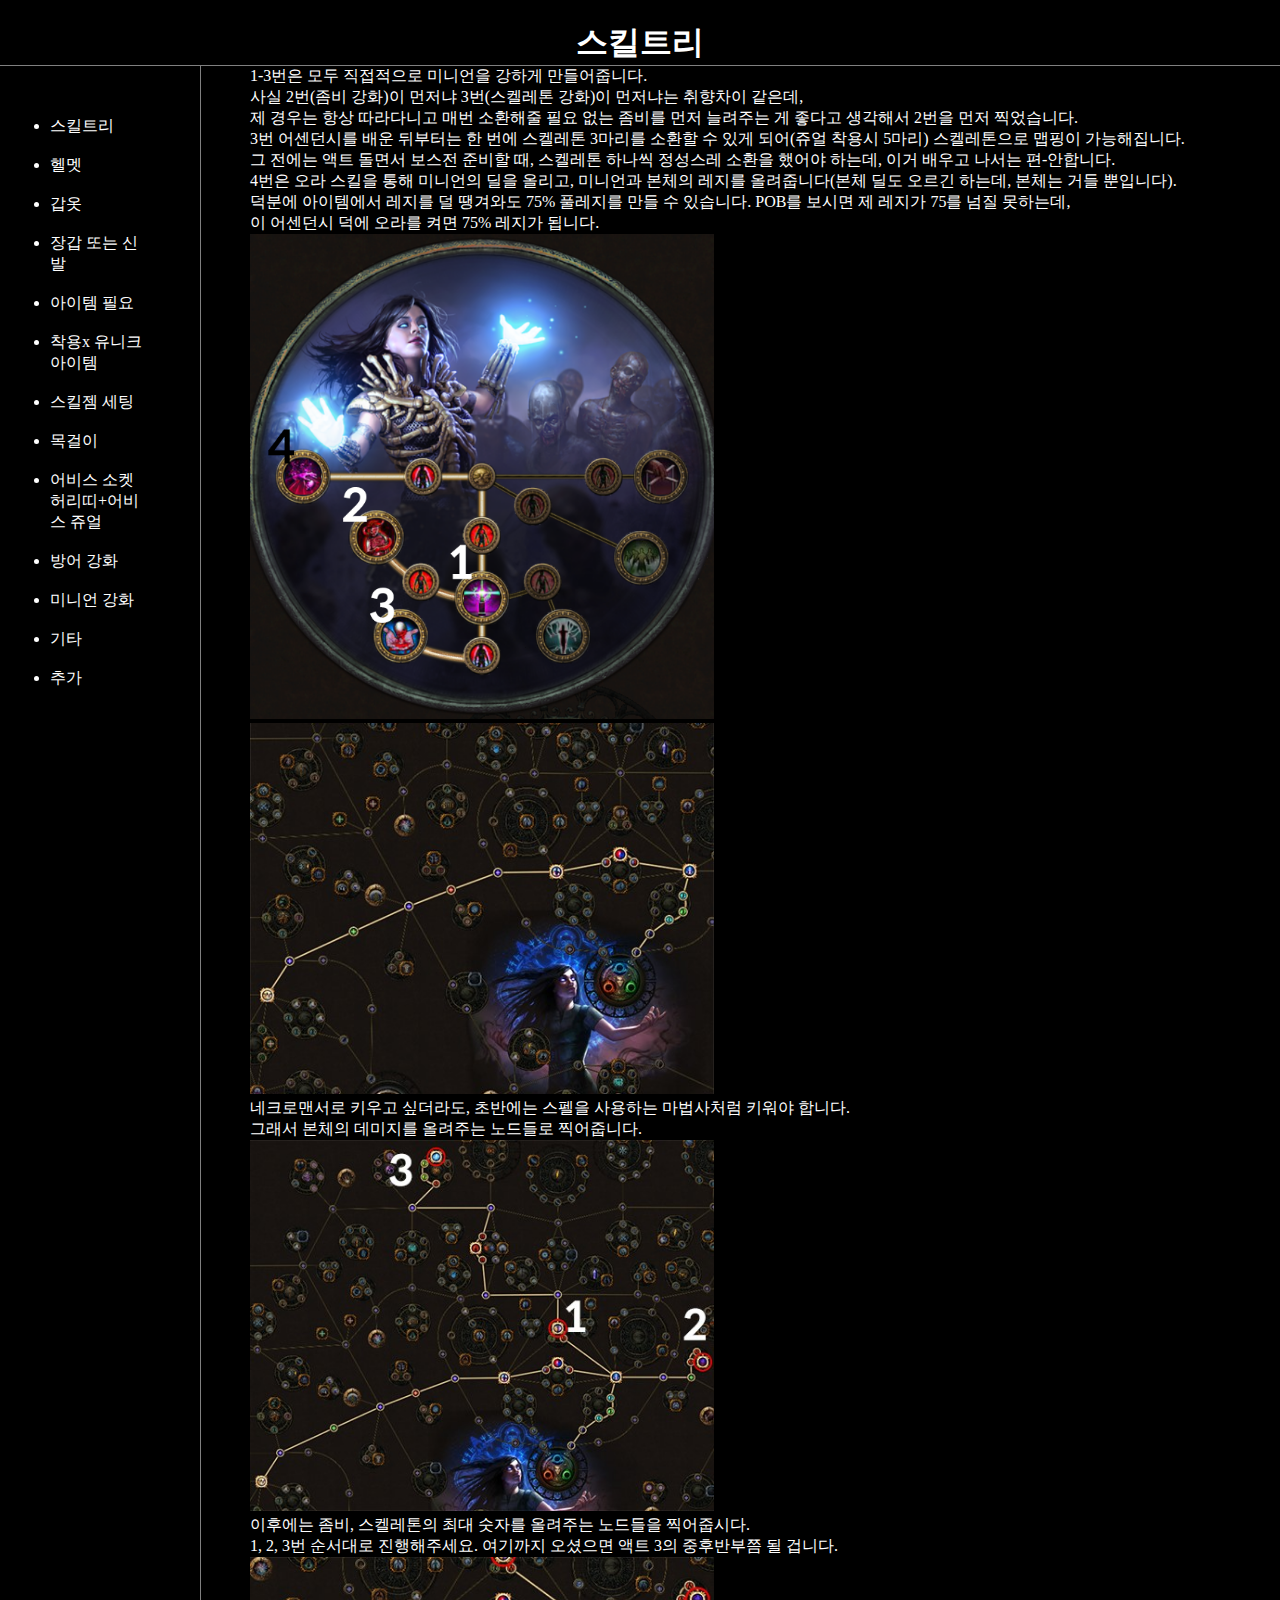
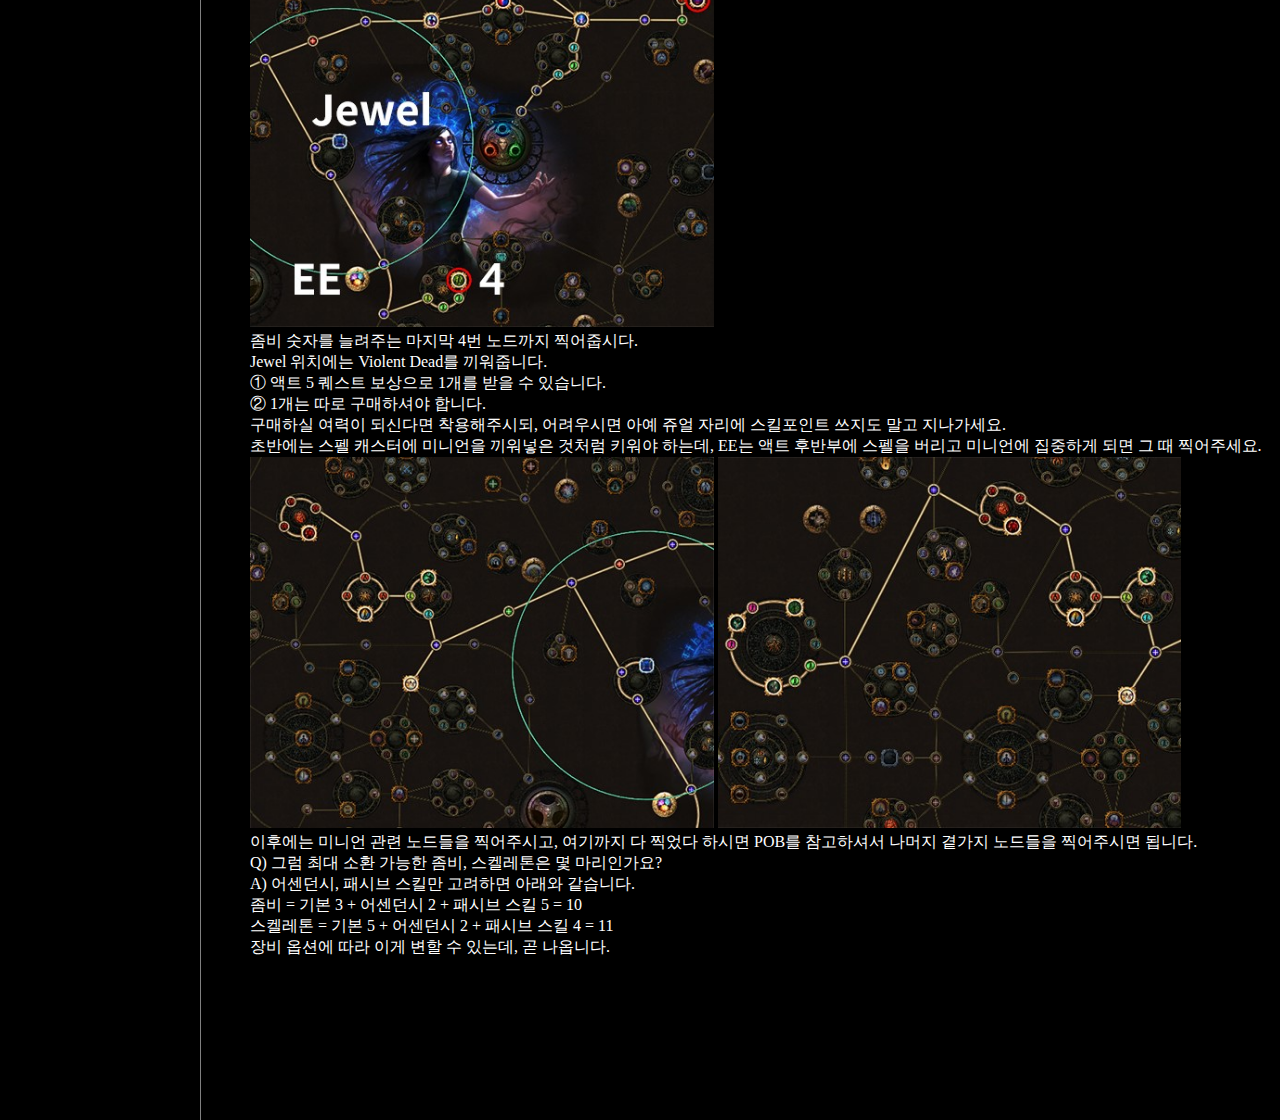
<file: index.html>
<!DOCTYPE html>
<html>
  <head>
    <meta charset="utf-8">
    <title>네크로멘서</title>
    <link rel="stylesheet" href="css.css">
  </head>
  <body>
    <h1>스킬트리</h1>
    <div class="grid">
      <ul>
        <li><a href="index.html">스킬트리</a></li><br>
        <li><a href="헬멧.html">헬멧</a></li><br>
        <li><a href="갑옷.html">갑옷</a></li><br>
        <li><a href="장갑또는신발.html">장갑 또는 신발</a></li><br>
        <li><a href="아이템옵션.html">아이템 필요</a></li><br>
        <li><a href="착용x.html">착용x 유니크 아이템</a></li><br>
        <li><a href="기타스킬젬.html">스킬젬 세팅</a></li><br>
        <li><a href="목걸이.html">목걸이</a></li><br>
        <li><a href="허리띠쥬얼.html">어비스 소켓 허리띠+어비스 쥬얼</a></li><br>
        <li><a href="방어.html">방어 강화</a></li><br>
        <li><a href="미니언강화.html">미니언 강화</a></li><br>
        <li><a href="기타.html">기타</a></li><br>
        <li><a href="추가.html">추가</a></li><br>
      </ul>
      <div>
        <span>1-3번은 모두 직접적으로 미니언을 강하게 만들어줍니다. <br>
          사실 2번(좀비 강화)이 먼저냐 3번(스켈레톤 강화)이 먼저냐는 취향차이 같은데,<br>
          제 경우는 항상 따라다니고 매번 소환해줄 필요 없는 좀비를 먼저 늘려주는 게 좋다고 생각해서 2번을 먼저 찍었습니다.<br>
          3번 어센던시를 배운 뒤부터는 한 번에 스켈레톤 3마리를 소환할 수 있게 되어(쥬얼 착용시 5마리) 스켈레톤으로 맵핑이 가능해집니다.<br>
          그 전에는 액트 돌면서 보스전 준비할 때, 스켈레톤 하나씩 정성스레 소환을 했어야 하는데, 이거 배우고 나서는 편-안합니다.<br>
          4번은 오라 스킬을 통해 미니언의 딜을 올리고, 미니언과 본체의 레지를 올려줍니다(본체 딜도 오르긴 하는데, 본체는 거들 뿐입니다).<br>
          덕분에 아이템에서 레지를 덜 땡겨와도 75% 풀레지를 만들 수 있습니다. POB를 보시면 제 레지가 75를 넘질 못하는데, <br>
          이 어센던시 덕에 오라를 켜면 75% 레지가 됩니다.<br>
        </span>
        <img src="skill.png"><br>
        <img src="1.jpg"><br>
        <span>네크로맨서로 키우고 싶더라도, 초반에는 스펠을 사용하는 마법사처럼 키워야 합니다. <br>
          그래서 본체의 데미지를 올려주는 노드들로 찍어줍니다.
        </span><br>
        <img src="2.jpg"><br>
        <span>이후에는 좀비, 스켈레톤의 최대 숫자를 올려주는 노드들을 찍어줍시다. <br>
          1, 2, 3번 순서대로 진행해주세요. 여기까지 오셨으면 액트 3의 중후반부쯤 될 겁니다.
        </span><br>
        <img src="3.jpg"><br>
        <span>
        좀비 숫자를 늘려주는 마지막 4번 노드까지 찍어줍시다.<br>
        Jewel 위치에는 Violent Dead를 끼워줍니다.<br>
        ① 액트 5 퀘스트 보상으로 1개를 받을 수 있습니다.<br>
        ② 1개는 따로 구매하셔야 합니다.<br>
        구매하실 여력이 되신다면 착용해주시되, 어려우시면 아예 쥬얼 자리에 스킬포인트 쓰지도 말고 지나가세요.<br>
        초반에는 스펠 캐스터에 미니언을 끼워넣은 것처럼 키워야 하는데, EE는 액트 후반부에 스펠을 버리고 미니언에 집중하게 되면 그 때 찍어주세요.<br>
        <img src="4.jpg">
        <img src="5.jpg"><br>
        이후에는 미니언 관련 노드들을 찍어주시고, 여기까지 다 찍었다 하시면 POB를 참고하셔서 나머지 곁가지 노드들을 찍어주시면 됩니다.<br>
        Q) 그럼 최대 소환 가능한 좀비, 스켈레톤은 몇 마리인가요?<br>
        A) 어센던시, 패시브 스킬만 고려하면 아래와 같습니다.<br>
        좀비 = 기본 3 + 어센던시 2 + 패시브 스킬 5 = 10 <br>
        스켈레톤 = 기본 5 + 어센던시 2 + 패시브 스킬 4 = 11 <br>
        장비 옵션에 따라 이게 변할 수 있는데, 곧 나옵니다. <br><br><br><br><br><br><br><br><br>
        </span><br>

      </div>
    </div>


  </body>
</html>
</file>
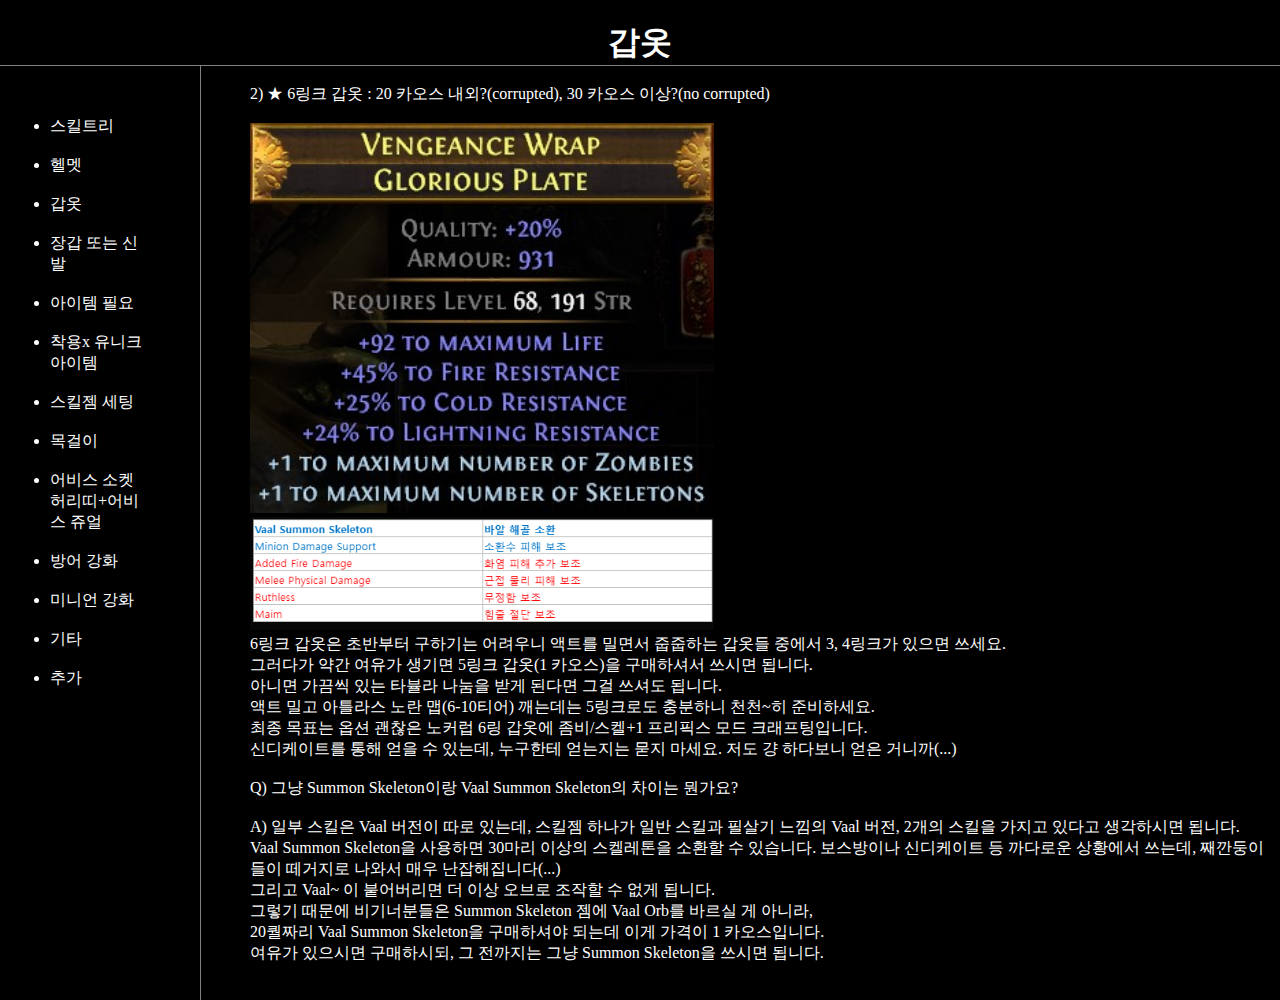
<file: 갑옷.html>
<!DOCTYPE html>
<html>
<head>
  <meta charset="utf-8">
  <title>네크로멘서</title>
  <link rel="stylesheet" href="css.css">
</head>
<body>
  <h1>갑옷</h1>
  <div class="grid">
    <ul>
      <li><a href="index.html">스킬트리</a></li><br>
      <li><a href="헬멧.html">헬멧</a></li><br>
      <li><a href="갑옷.html">갑옷</a></li><br>
      <li><a href="장갑또는신발.html">장갑 또는 신발</a></li><br>
      <li><a href="아이템옵션.html">아이템 필요</a></li><br>
      <li><a href="착용x.html">착용x 유니크 아이템</a></li><br>
      <li><a href="기타스킬젬.html">스킬젬 세팅</a></li><br>
      <li><a href="목걸이.html">목걸이</a></li><br>
      <li><a href="허리띠쥬얼.html">어비스 소켓 허리띠+어비스 쥬얼</a></li><br>
      <li><a href="방어.html">방어 강화</a></li><br>
      <li><a href="미니언강화.html">미니언 강화</a></li><br>
      <li><a href="기타.html">기타</a></li><br>
      <li><a href="추가.html">추가</a></li><br>
    </ul>
    <div>
      <br>
      <span>
      2) ★ 6링크 갑옷 : 20 카오스 내외?(corrupted), 30 카오스 이상?(no corrupted) <br><br>
      <img src="6.jpg"><br>
      <img src="asd.png"><br>
      6링크 갑옷은 초반부터 구하기는 어려우니 액트를 밀면서 줍줍하는 갑옷들 중에서 3, 4링크가 있으면 쓰세요. <br>
      그러다가 약간 여유가 생기면 5링크 갑옷(1 카오스)을 구매하셔서 쓰시면 됩니다. <br>
      아니면 가끔씩 있는 타뷸라 나눔을 받게 된다면 그걸 쓰셔도 됩니다. <br>
      액트 밀고 아틀라스 노란 맵(6-10티어) 깨는데는 5링크로도 충분하니 천천~히 준비하세요.<br>
      최종 목표는 옵션 괜찮은 노커럽 6링 갑옷에 좀비/스켈+1 프리픽스 모드 크래프팅입니다. <br>
      신디케이트를 통해 얻을 수 있는데, 누구한테 얻는지는 묻지 마세요. 저도 걍 하다보니 얻은 거니까(...)<br><br>
      Q) 그냥 Summon Skeleton이랑 Vaal Summon Skeleton의 차이는 뭔가요?<br><br>
      A) 일부 스킬은 Vaal 버전이 따로 있는데, 스킬젬 하나가 일반 스킬과 필살기 느낌의 Vaal 버전, 2개의 스킬을 가지고 있다고 생각하시면 됩니다.<br>
      Vaal Summon Skeleton을 사용하면 30마리 이상의 스켈레톤을 소환할 수 있습니다. 보스방이나 신디케이트 등 까다로운 상황에서 쓰는데, 째깐둥이들이 떼거지로 나와서 매우 난잡해집니다(...)<br>
      그리고 Vaal~ 이 붙어버리면 더 이상 오브로 조작할 수 없게 됩니다.<br>
      그렇기 때문에 비기너분들은 Summon Skeleton 젬에 Vaal Orb를 바르실 게 아니라,<br>
      20퀄짜리 Vaal Summon Skeleton을 구매하셔야 되는데 이게 가격이 1 카오스입니다.<br>
      여유가 있으시면 구매하시되, 그 전까지는 그냥 Summon Skeleton을 쓰시면 됩니다.<br><br><br>

      </span>
    </div>
  </body>
  </html>
</file>
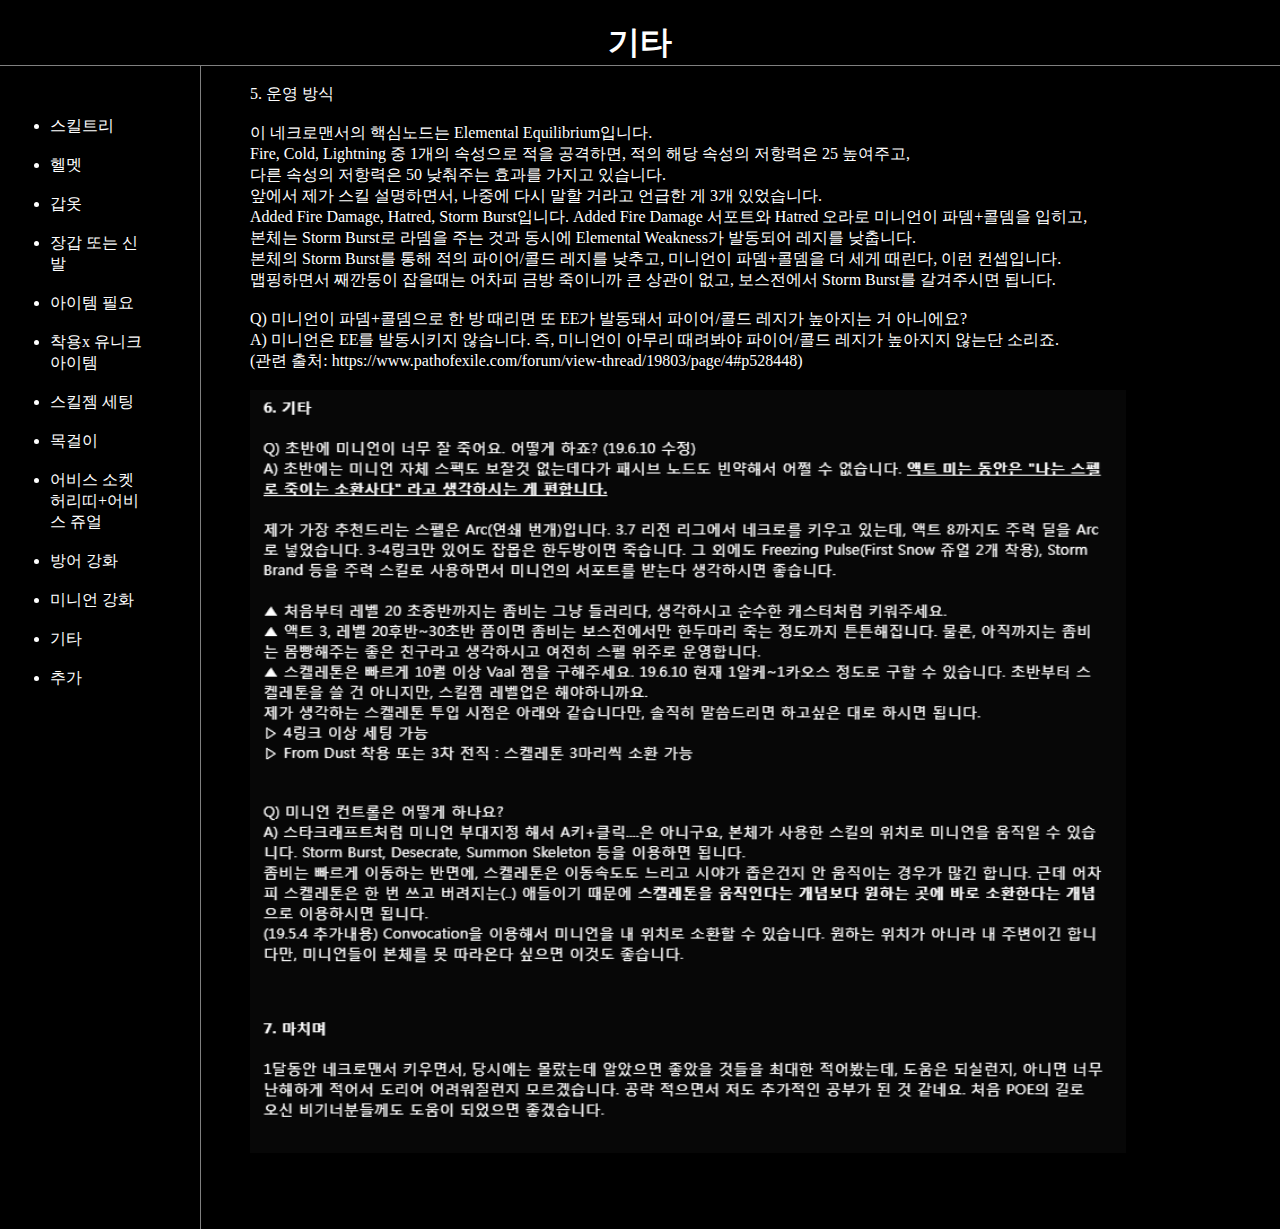
<file: 기타.html>
<!DOCTYPE html>
<html>
<head>
  <meta charset="utf-8">
  <title>네크로멘서</title>
  <link rel="stylesheet" href="css.css">
</head>
<body>
  <h1>기타</h1>
  <div class="grid">
    <ul>
      <li><a href="index.html">스킬트리</a></li><br>
      <li><a href="헬멧.html">헬멧</a></li><br>
      <li><a href="갑옷.html">갑옷</a></li><br>
      <li><a href="장갑또는신발.html">장갑 또는 신발</a></li><br>
      <li><a href="아이템옵션.html">아이템 필요</a></li><br>
      <li><a href="착용x.html">착용x 유니크 아이템</a></li><br>
      <li><a href="기타스킬젬.html">스킬젬 세팅</a></li><br>
      <li><a href="목걸이.html">목걸이</a></li><br>
      <li><a href="허리띠쥬얼.html">어비스 소켓 허리띠+어비스 쥬얼</a></li><br>
      <li><a href="방어.html">방어 강화</a></li><br>
      <li><a href="미니언강화.html">미니언 강화</a></li><br>
      <li><a href="기타.html">기타</a></li><br>
      <li><a href="추가.html">추가</a></li><br>
    </ul>

    <div>
    <br>  <span>
        5. 운영 방식 <br><br>
        이 네크로맨서의 핵심노드는 Elemental Equilibrium입니다.<br>
         Fire, Cold, Lightning 중 1개의 속성으로 적을 공격하면, 적의 해당 속성의 저항력은 25 높여주고, <br>
         다른 속성의 저항력은 50 낮춰주는 효과를 가지고 있습니다.<br>
        앞에서 제가 스킬 설명하면서, 나중에 다시 말할 거라고 언급한 게 3개 있었습니다. <br>
        Added Fire Damage, Hatred, Storm Burst입니다. Added Fire Damage 서포트와 Hatred 오라로 미니언이 파뎀+콜뎀을 입히고,<br>
         본체는 Storm Burst로 라뎀을 주는 것과 동시에 Elemental Weakness가 발동되어 레지를 낮춥니다.<br>
        본체의 Storm Burst를 통해 적의 파이어/콜드 레지를 낮추고, 미니언이 파뎀+콜뎀을 더 세게 때린다, 이런 컨셉입니다.<br>
         맵핑하면서 째깐둥이 잡을때는 어차피 금방 죽이니까 큰 상관이 없고, 보스전에서 Storm Burst를 갈겨주시면 됩니다.<br><br>
        Q) 미니언이 파뎀+콜뎀으로 한 방 때리면 또 EE가 발동돼서 파이어/콜드 레지가 높아지는 거 아니에요?<br>
        A) 미니언은 EE를 발동시키지 않습니다. 즉, 미니언이 아무리 때려봐야 파이어/콜드 레지가 높아지지 않는단 소리죠.<br>
        (관련 출처: https://www.pathofexile.com/forum/view-thread/19803/page/4#p528448)<br><br>
        <img class="etc" src="20.png"><br><br><br><br><br>
      </span>
    </div>
  </div>
  </body>
  </html>
</file>
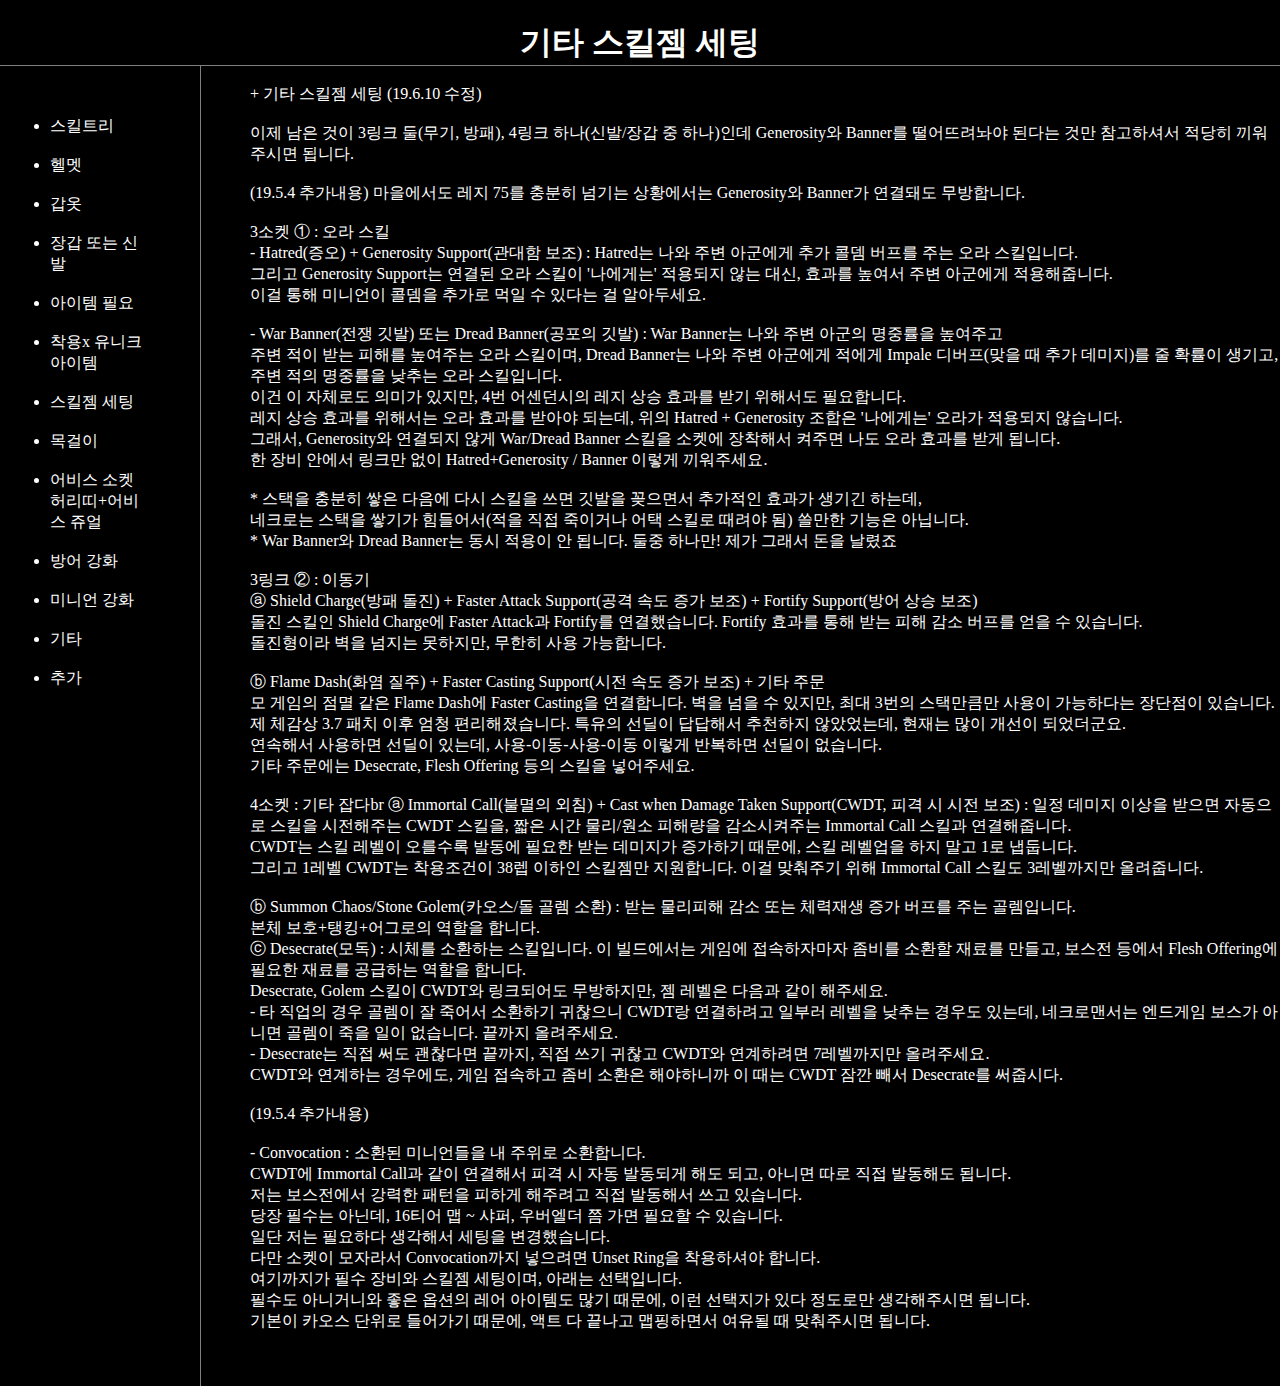
<file: 기타스킬젬.html>
<!DOCTYPE html>
<html>
<head>
  <meta charset="utf-8">
  <title>네크로멘서</title>
  <link rel="stylesheet" href="css.css">
</head>
<body>
  <h1>기타 스킬젬 세팅</h1>
  <div class="grid">
    <ul>
      <li><a href="index.html">스킬트리</a></li><br>
      <li><a href="헬멧.html">헬멧</a></li><br>
      <li><a href="갑옷.html">갑옷</a></li><br>
      <li><a href="장갑또는신발.html">장갑 또는 신발</a></li><br>
      <li><a href="아이템옵션.html">아이템 필요</a></li><br>
      <li><a href="착용x.html">착용x 유니크 아이템</a></li><br>
      <li><a href="기타스킬젬.html">스킬젬 세팅</a></li><br>
      <li><a href="목걸이.html">목걸이</a></li><br>
      <li><a href="허리띠쥬얼.html">어비스 소켓 허리띠+어비스 쥬얼</a></li><br>
      <li><a href="방어.html">방어 강화</a></li><br>
      <li><a href="미니언강화.html">미니언 강화</a></li><br>
      <li><a href="기타.html">기타</a></li><br>
      <li><a href="추가.html">추가</a></li><br>
    </ul>
    <div>
      <br>
      <span>
        + 기타 스킬젬 세팅 (19.6.10 수정)<br><br>
이제 남은 것이 3링크 둘(무기, 방패), 4링크 하나(신발/장갑 중 하나)인데 Generosity와 Banner를 떨어뜨려놔야 된다는 것만 참고하셔서 적당히 끼워주시면 됩니다.<br><br>
(19.5.4 추가내용) 마을에서도 레지 75를 충분히 넘기는 상황에서는 Generosity와 Banner가 연결돼도 무방합니다.<br><br>

3소켓 ① : 오라 스킬 <br>
- Hatred(증오) + Generosity Support(관대함 보조) : Hatred는 나와 주변 아군에게 추가 콜뎀 버프를 주는 오라 스킬입니다.<br>
 그리고 Generosity Support는 연결된 오라 스킬이 '나에게는' 적용되지 않는 대신, 효과를 높여서 주변 아군에게 적용해줍니다. <br>
 이걸 통해 미니언이 콜뎀을 추가로 먹일 수 있다는 걸 알아두세요.<br><br>
- War Banner(전쟁 깃발) 또는 Dread Banner(공포의 깃발) : War Banner는 나와 주변 아군의 명중률을 높여주고 <br>
주변 적이 받는 피해를 높여주는 오라 스킬이며, Dread Banner는 나와 주변 아군에게 적에게 Impale 디버프(맞을 때 추가 데미지)를 줄 확률이 생기고,<br>
 주변 적의 명중률을 낮추는 오라 스킬입니다.<br>
이건 이 자체로도 의미가 있지만, 4번 어센던시의 레지 상승 효과를 받기 위해서도 필요합니다. <br>
레지 상승 효과를 위해서는 오라 효과를 받아야 되는데, 위의 Hatred + Generosity 조합은 '나에게는' 오라가 적용되지 않습니다.<br>
그래서, Generosity와 연결되지 않게 War/Dread Banner 스킬을 소켓에 장착해서 켜주면 나도 오라 효과를 받게 됩니다. <br>
한 장비 안에서 링크만 없이 Hatred+Generosity / Banner 이렇게 끼워주세요.<br><br>

* 스택을 충분히 쌓은 다음에 다시 스킬을 쓰면 깃발을 꽂으면서 추가적인 효과가 생기긴 하는데,<br>
 네크로는 스택을 쌓기가 힘들어서(적을 직접 죽이거나 어택 스킬로 때려야 됨) 쓸만한 기능은 아닙니다.<br>
* War Banner와 Dread Banner는 동시 적용이 안 됩니다. 둘중 하나만! 제가 그래서 돈을 날렸죠 <br><br>

3링크 ② : 이동기 <br>
ⓐ Shield Charge(방패 돌진) + Faster Attack Support(공격 속도 증가 보조) + Fortify Support(방어 상승 보조)<br>
돌진 스킬인 Shield Charge에 Faster Attack과 Fortify를 연결했습니다. Fortify 효과를 통해 받는 피해 감소 버프를 얻을 수 있습니다.<br>
돌진형이라 벽을 넘지는 못하지만, 무한히 사용 가능합니다.<br><br>

ⓑ Flame Dash(화염 질주) + Faster Casting Support(시전 속도 증가 보조) + 기타 주문 <br>
모 게임의 점멸 같은 Flame Dash에 Faster Casting을 연결합니다. 벽을 넘을 수 있지만, 최대 3번의 스택만큼만 사용이 가능하다는 장단점이 있습니다.<br>
제 체감상 3.7 패치 이후 엄청 편리해졌습니다. 특유의 선딜이 답답해서 추천하지 않았었는데, 현재는 많이 개선이 되었더군요.<br>
 연속해서 사용하면 선딜이 있는데, 사용-이동-사용-이동 이렇게 반복하면 선딜이 없습니다.<br>
기타 주문에는 Desecrate, Flesh Offering 등의 스킬을 넣어주세요.<br><br>

4소켓 : 기타 잡다br
ⓐ Immortal Call(불멸의 외침) + Cast when Damage Taken Support(CWDT, 피격 시 시전 보조) : 일정 데미지 이상을 받으면 자동으로 스킬을 시전해주는 CWDT 스킬을, 짧은 시간 물리/원소 피해량을 감소시켜주는 Immortal Call 스킬과 연결해줍니다.<br>
CWDT는 스킬 레벨이 오를수록 발동에 필요한 받는 데미지가 증가하기 때문에, 스킬 레벨업을 하지 말고 1로 냅둡니다.<br>
 그리고 1레벨 CWDT는 착용조건이 38렙 이하인 스킬젬만 지원합니다. 이걸 맞춰주기 위해 Immortal Call 스킬도 3레벨까지만 올려줍니다.<br><br>
ⓑ Summon Chaos/Stone Golem(카오스/돌 골렘 소환) : 받는 물리피해 감소 또는 체력재생 증가 버프를 주는 골렘입니다.<br>
본체 보호+탱킹+어그로의 역할을 합니다.<br>
ⓒ Desecrate(모독) : 시체를 소환하는 스킬입니다. 이 빌드에서는 게임에 접속하자마자 좀비를 소환할 재료를 만들고, 보스전 등에서 Flesh Offering에 필요한 재료를 공급하는 역할을 합니다.<br>
Desecrate, Golem 스킬이 CWDT와 링크되어도 무방하지만, 젬 레벨은 다음과 같이 해주세요.<br>
- 타 직업의 경우 골렘이 잘 죽어서 소환하기 귀찮으니 CWDT랑 연결하려고 일부러 레벨을 낮추는 경우도 있는데, 네크로맨서는 엔드게임 보스가 아니면 골렘이 죽을 일이 없습니다. 끝까지 올려주세요.<br>
- Desecrate는 직접 써도 괜찮다면 끝까지, 직접 쓰기 귀찮고 CWDT와 연계하려면 7레벨까지만 올려주세요.<br>
 CWDT와 연계하는 경우에도, 게임 접속하고 좀비 소환은 해야하니까 이 때는 CWDT 잠깐 빼서 Desecrate를 써줍시다.<br><br>

(19.5.4 추가내용)<br><br>
- Convocation : 소환된 미니언들을 내 주위로 소환합니다.<br>
CWDT에 Immortal Call과 같이 연결해서 피격 시 자동 발동되게 해도 되고, 아니면 따로 직접 발동해도 됩니다.<br>
 저는 보스전에서 강력한 패턴을 피하게 해주려고 직접 발동해서 쓰고 있습니다.<br>
당장 필수는 아닌데, 16티어 맵 ~ 샤퍼, 우버엘더 쯤 가면 필요할 수 있습니다. <br>
일단 저는 필요하다 생각해서 세팅을 변경했습니다. <br>
다만 소켓이 모자라서 Convocation까지 넣으려면 Unset Ring을 착용하셔야 합니다.<br>
여기까지가 필수 장비와 스킬젬 세팅이며, 아래는 선택입니다.<br>
필수도 아니거니와 좋은 옵션의 레어 아이템도 많기 때문에, 이런 선택지가 있다 정도로만 생각해주시면 됩니다.<br>
기본이 카오스 단위로 들어가기 때문에, 액트 다 끝나고 맵핑하면서 여유될 때 맞춰주시면 됩니다.<br><br><br><br>

      </span>
    </div>
  </body>
  </html>
</file>
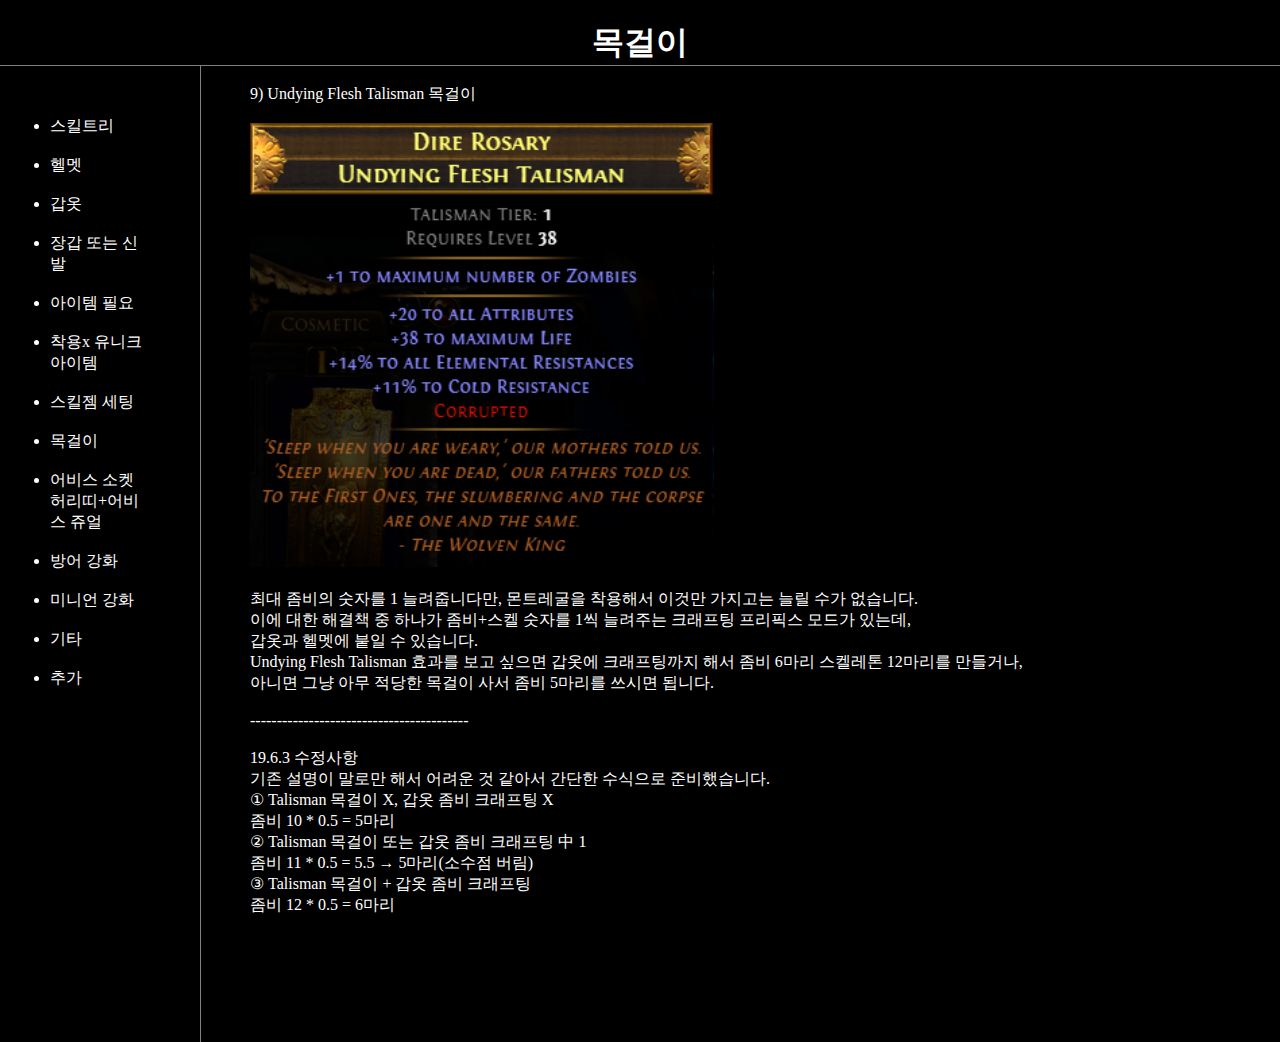
<file: 목걸이.html>
<!DOCTYPE html>
<html>
<head>
  <meta charset="utf-8">
  <title>네크로멘서</title>
  <link rel="stylesheet" href="css.css">
</head>
<body>
  <h1>목걸이</h1>
  <div class="grid">
    <ul>
      <li><a href="index.html">스킬트리</a></li><br>
      <li><a href="헬멧.html">헬멧</a></li><br>
      <li><a href="갑옷.html">갑옷</a></li><br>
      <li><a href="장갑또는신발.html">장갑 또는 신발</a></li><br>
      <li><a href="아이템옵션.html">아이템 필요</a></li><br>
      <li><a href="착용x.html">착용x 유니크 아이템</a></li><br>
      <li><a href="기타스킬젬.html">스킬젬 세팅</a></li><br>
      <li><a href="목걸이.html">목걸이</a></li><br>
      <li><a href="허리띠쥬얼.html">어비스 소켓 허리띠+어비스 쥬얼</a></li><br>
      <li><a href="방어.html">방어 강화</a></li><br>
      <li><a href="미니언강화.html">미니언 강화</a></li><br>
      <li><a href="기타.html">기타</a></li><br>
      <li><a href="추가.html">추가</a></li><br>
    </ul>
    <div>
      <br>
      <span>
        9) Undying Flesh Talisman 목걸이 <br><br>
        <img src="15.png"><br><br>
        최대 좀비의 숫자를 1 늘려줍니다만, 몬트레굴을 착용해서 이것만 가지고는 늘릴 수가 없습니다.<br>
      이에 대한 해결책 중 하나가 좀비+스켈 숫자를 1씩 늘려주는 크래프팅 프리픽스 모드가 있는데,<br>
       갑옷과 헬멧에 붙일 수 있습니다.<br>
      Undying Flesh Talisman 효과를 보고 싶으면 갑옷에 크래프팅까지 해서 좀비 6마리 스켈레톤 12마리를 만들거나,<br>
       아니면 그냥 아무 적당한 목걸이 사서 좀비 5마리를 쓰시면 됩니다.<br><br>

      -----------------------------------------<br><br>

      19.6.3 수정사항 <br>
      기존 설명이 말로만 해서 어려운 것 같아서 간단한 수식으로 준비했습니다.<br>
      ① Talisman 목걸이 X, 갑옷 좀비 크래프팅 X <br>
      좀비 10 * 0.5 = 5마리 <br>
      ② Talisman 목걸이 또는 갑옷 좀비 크래프팅 中 1 <br>
      좀비 11 * 0.5 = 5.5 → 5마리(소수점 버림) <br>
      ③ Talisman 목걸이 + 갑옷 좀비 크래프팅 <br>
      좀비 12 * 0.5 = 6마리<br><br><br><br><br><br><br><br>
      </span>
    </div>
  </body>
  </html>
</file>
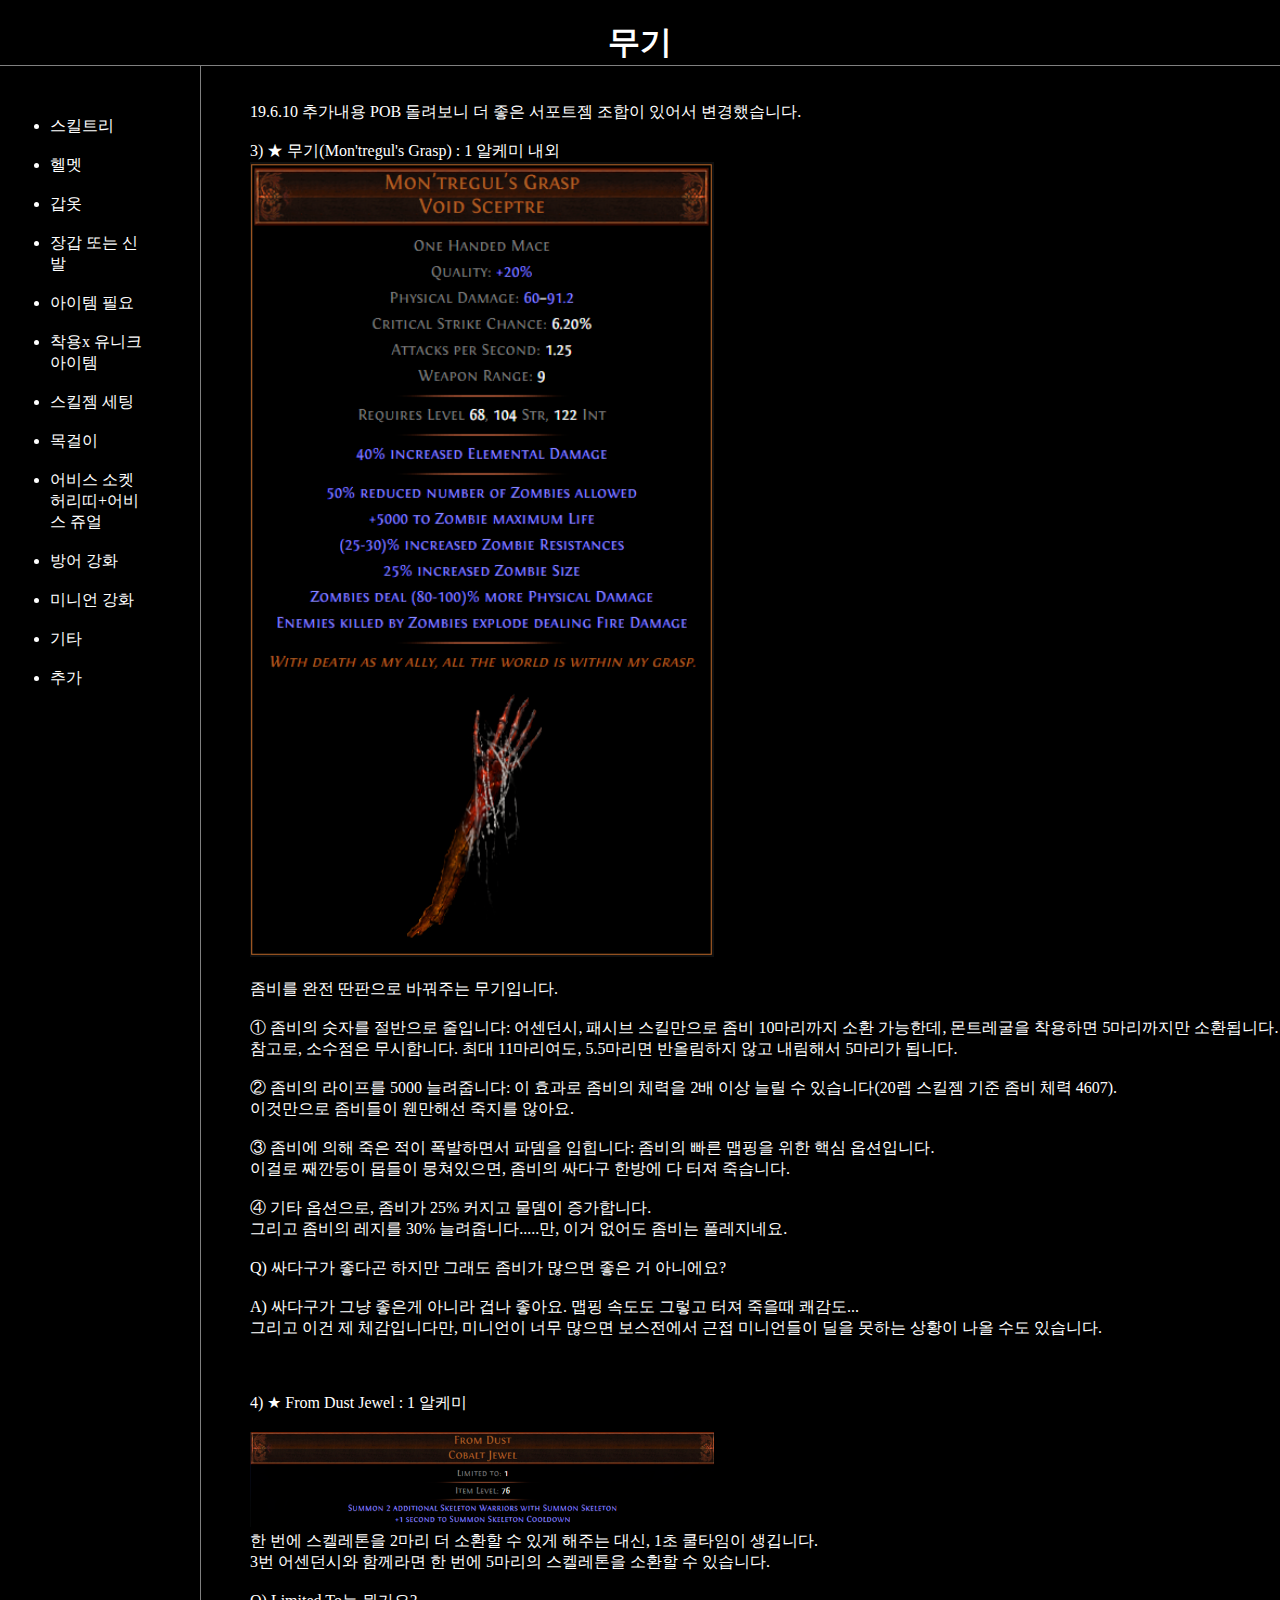
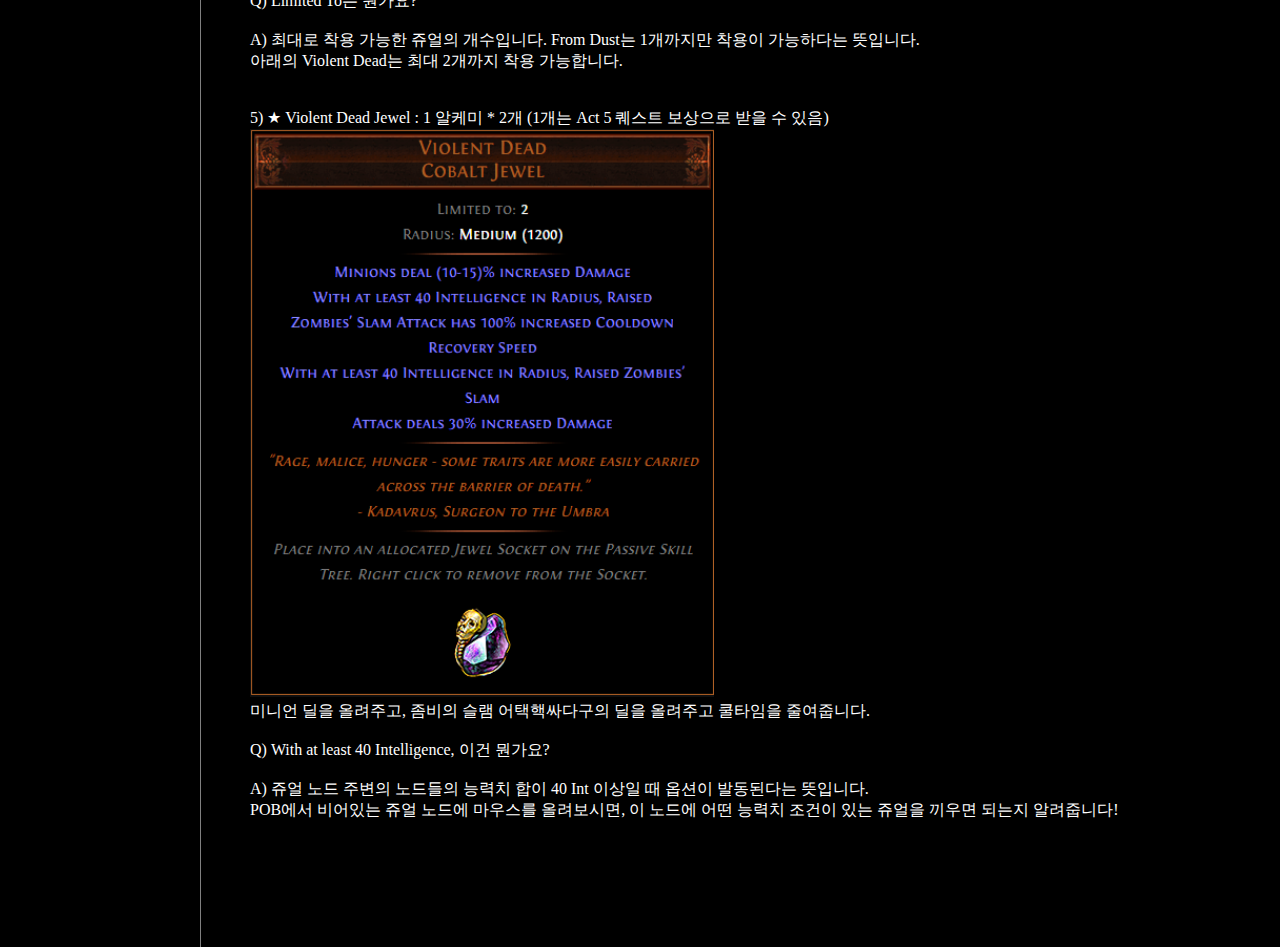
<file: 무기.html>
<!DOCTYPE html>
<html>
<head>
  <meta charset="utf-8">
  <title>네크로멘서</title>
  <link rel="stylesheet" href="css.css">
</head>
<body>
  <h1>무기</h1>
  <div class="grid">
    <ul>
      <li><a href="index.html">스킬트리</a></li><br>
      <li><a href="헬멧.html">헬멧</a></li><br>
      <li><a href="갑옷.html">갑옷</a></li><br>
      <li><a href="장갑또는신발.html">장갑 또는 신발</a></li><br>
      <li><a href="아이템옵션.html">아이템 필요</a></li><br>
      <li><a href="착용x.html">착용x 유니크 아이템</a></li><br>
      <li><a href="기타스킬젬.html">스킬젬 세팅</a></li><br>
      <li><a href="목걸이.html">목걸이</a></li><br>
      <li><a href="허리띠쥬얼.html">어비스 소켓 허리띠+어비스 쥬얼</a></li><br>
      <li><a href="방어.html">방어 강화</a></li><br>
      <li><a href="미니언강화.html">미니언 강화</a></li><br>
      <li><a href="기타.html">기타</a></li><br>
      <li><a href="추가.html">추가</a></li><br>
    </ul>
    <div>
      <br>
      <span>
        <br>
        19.6.10 추가내용
        POB 돌려보니 더 좋은 서포트젬 조합이 있어서 변경했습니다.<br><br>
        3) ★ 무기(Mon'tregul's Grasp) : 1 알케미 내외 <br>
        <img src="anrl.png"><br><br>
        <span>
        좀비를 완전 딴판으로 바꿔주는 무기입니다.<br><br>
        ① 좀비의 숫자를 절반으로 줄입니다: 어센던시, 패시브 스킬만으로 좀비 10마리까지 소환 가능한데, 몬트레굴을 착용하면 5마리까지만 소환됩니다.<br>
        참고로, 소수점은 무시합니다. 최대 11마리여도, 5.5마리면 반올림하지 않고 내림해서 5마리가 됩니다.<br><br>
        ② 좀비의 라이프를 5000 늘려줍니다: 이 효과로 좀비의 체력을 2배 이상 늘릴 수 있습니다(20렙 스킬젬 기준 좀비 체력 4607).<br>
         이것만으로 좀비들이 웬만해선 죽지를 않아요.<br><br>
        ③ 좀비에 의해 죽은 적이 폭발하면서 파뎀을 입힙니다: 좀비의 빠른 맵핑을 위한 핵심 옵션입니다.<br>
         이걸로 째깐둥이 몹들이 뭉쳐있으면, 좀비의 싸다구 한방에 다 터져 죽습니다.<br><br>
        ④ 기타 옵션으로, 좀비가 25% 커지고 물뎀이 증가합니다. <br>
        그리고 좀비의 레지를 30% 늘려줍니다.....만, 이거 없어도 좀비는 풀레지네요.<br><br>
        Q) 싸다구가 좋다곤 하지만 그래도 좀비가 많으면 좋은 거 아니에요?<br><br>
        A) 싸다구가 그냥 좋은게 아니라 겁나 좋아요. 맵핑 속도도 그렇고 터져 죽을때 쾌감도...<br>
        그리고 이건 제 체감입니다만, 미니언이 너무 많으면 보스전에서 근접 미니언들이 딜을 못하는 상황이 나올 수도 있습니다.<br><br><br><br>
        4) ★ From Dust Jewel : 1 알케미 <br><br>
          <img src="7.png"><br>
          <span>
            한 번에 스켈레톤을 2마리 더 소환할 수 있게 해주는 대신, 1초 쿨타임이 생깁니다.<br>
            3번 어센던시와 함께라면 한 번에 5마리의 스켈레톤을 소환할 수 있습니다.<br><br>
            Q) Limited To는 뭔가요?<br><br>
            A) 최대로 착용 가능한 쥬얼의 개수입니다. From Dust는 1개까지만 착용이 가능하다는 뜻입니다.<br>
            아래의 Violent Dead는 최대 2개까지 착용 가능합니다.<br><br><br>
            5) ★ Violent Dead Jewel : 1 알케미 * 2개 (1개는 Act 5 퀘스트 보상으로 받을 수 있음)<br>
            <img src="8.png"><br>
            미니언 딜을 올려주고, 좀비의 슬램 어택핵싸다구의 딜을 올려주고 쿨타임을 줄여줍니다.<br><br>
            Q) With at least 40 Intelligence, 이건 뭔가요?<br><br>
            A) 쥬얼 노드 주변의 노드들의 능력치 합이 40 Int 이상일 때 옵션이 발동된다는 뜻입니다.<br>
             POB에서 비어있는 쥬얼 노드에 마우스를 올려보시면, 이 노드에 어떤 능력치 조건이 있는 쥬얼을 끼우면 되는지 알려줍니다!<br><br><br><br><br><br><br><br>
            </span>

        </span>


      </span>
    </div>
  </body>
  </html>
</file>
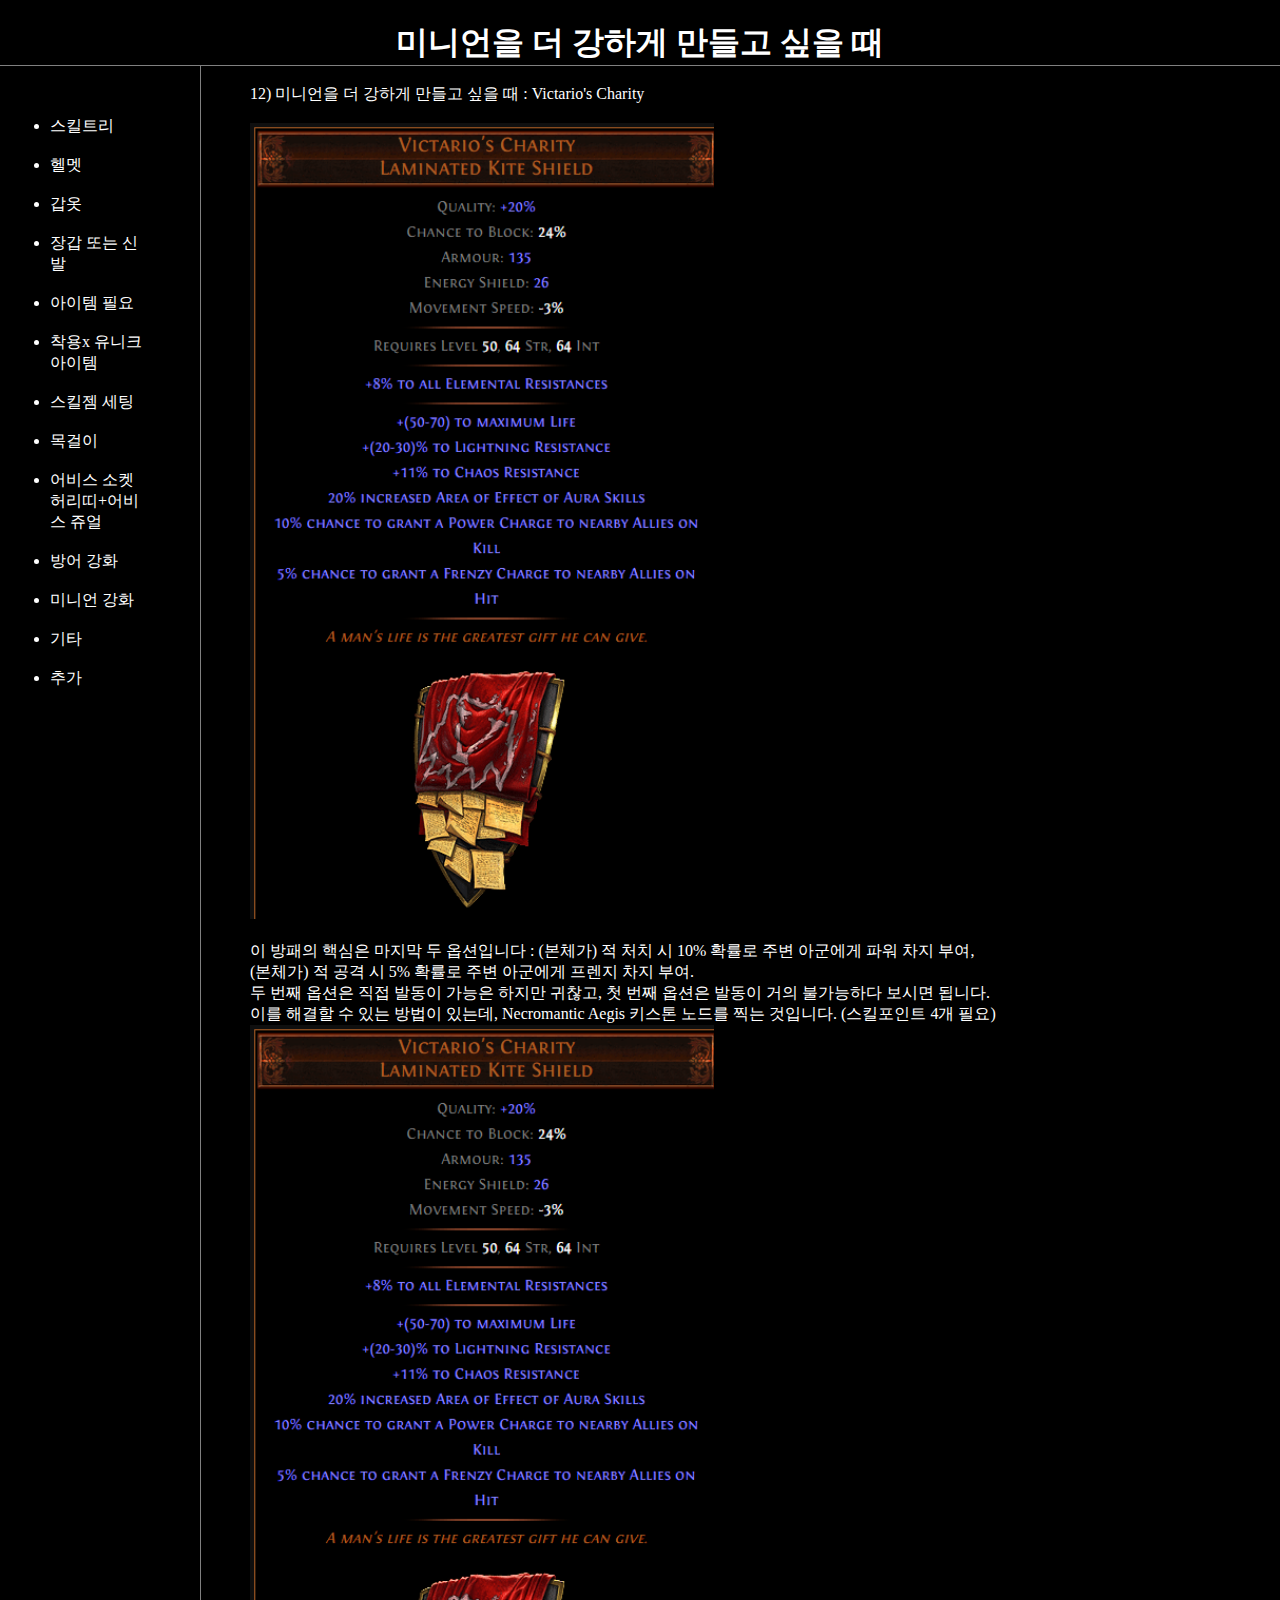
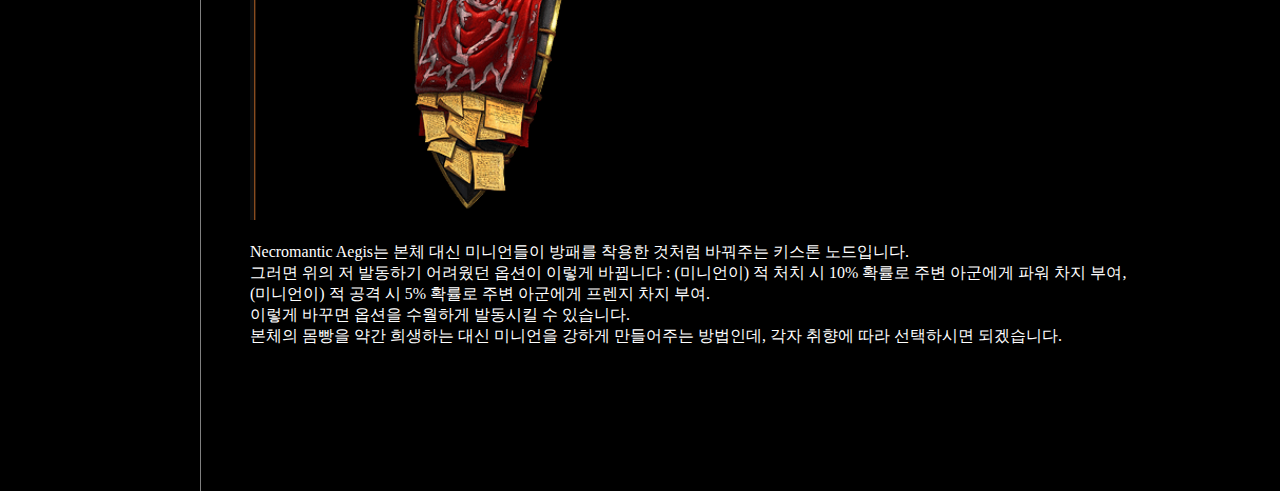
<file: 미니언강화.html>
<!DOCTYPE html>
<html>
<head>
  <meta charset="utf-8">
  <title>네크로멘서</title>
  <link rel="stylesheet" href="css.css">
</head>
<body>
  <h1>미니언을 더 강하게 만들고 싶을 때</h1>
  <div class="grid">
    <ul>
      <li><a href="index.html">스킬트리</a></li><br>
      <li><a href="헬멧.html">헬멧</a></li><br>
      <li><a href="갑옷.html">갑옷</a></li><br>
      <li><a href="장갑또는신발.html">장갑 또는 신발</a></li><br>
      <li><a href="아이템옵션.html">아이템 필요</a></li><br>
      <li><a href="착용x.html">착용x 유니크 아이템</a></li><br>
      <li><a href="기타스킬젬.html">스킬젬 세팅</a></li><br>
      <li><a href="목걸이.html">목걸이</a></li><br>
      <li><a href="허리띠쥬얼.html">어비스 소켓 허리띠+어비스 쥬얼</a></li><br>
      <li><a href="방어.html">방어 강화</a></li><br>
      <li><a href="미니언강화.html">미니언 강화</a></li><br>
      <li><a href="기타.html">기타</a></li><br>
      <li><a href="추가.html">추가</a></li><br>
    </ul>
    <div>
      <br>
      <span>
        12) 미니언을 더 강하게 만들고 싶을 때 : Victario's Charity <br><br>
        <img src="18.png"><br><br>
        이 방패의 핵심은 마지막 두 옵션입니다 : (본체가) 적 처치 시 10% 확률로 주변 아군에게 파워 차지 부여,<br>
         (본체가) 적 공격 시 5% 확률로 주변 아군에게 프렌지 차지 부여.<br>
        두 번째 옵션은 직접 발동이 가능은 하지만 귀찮고, 첫 번째 옵션은 발동이 거의 불가능하다 보시면 됩니다. <br>
        이를 해결할 수 있는 방법이 있는데, Necromantic Aegis 키스톤 노드를 찍는 것입니다. (스킬포인트 4개 필요)<br>
        <img src="18.png"><br><br>
        Necromantic Aegis는 본체 대신 미니언들이 방패를 착용한 것처럼 바꿔주는 키스톤 노드입니다. <br>
        그러면 위의 저 발동하기 어려웠던 옵션이 이렇게 바뀝니다 : (미니언이) 적 처치 시 10% 확률로 주변 아군에게 파워 차지 부여,<br>
         (미니언이) 적 공격 시 5% 확률로 주변 아군에게 프렌지 차지 부여.<br>
        이렇게 바꾸면 옵션을 수월하게 발동시킬 수 있습니다. <br>
        본체의 몸빵을 약간 희생하는 대신 미니언을 강하게 만들어주는 방법인데, 각자 취향에 따라 선택하시면 되겠습니다.<br><br><br><br><br><br><br><br><br>
    </span>
    </div>
  </body>
  </html>
</file>
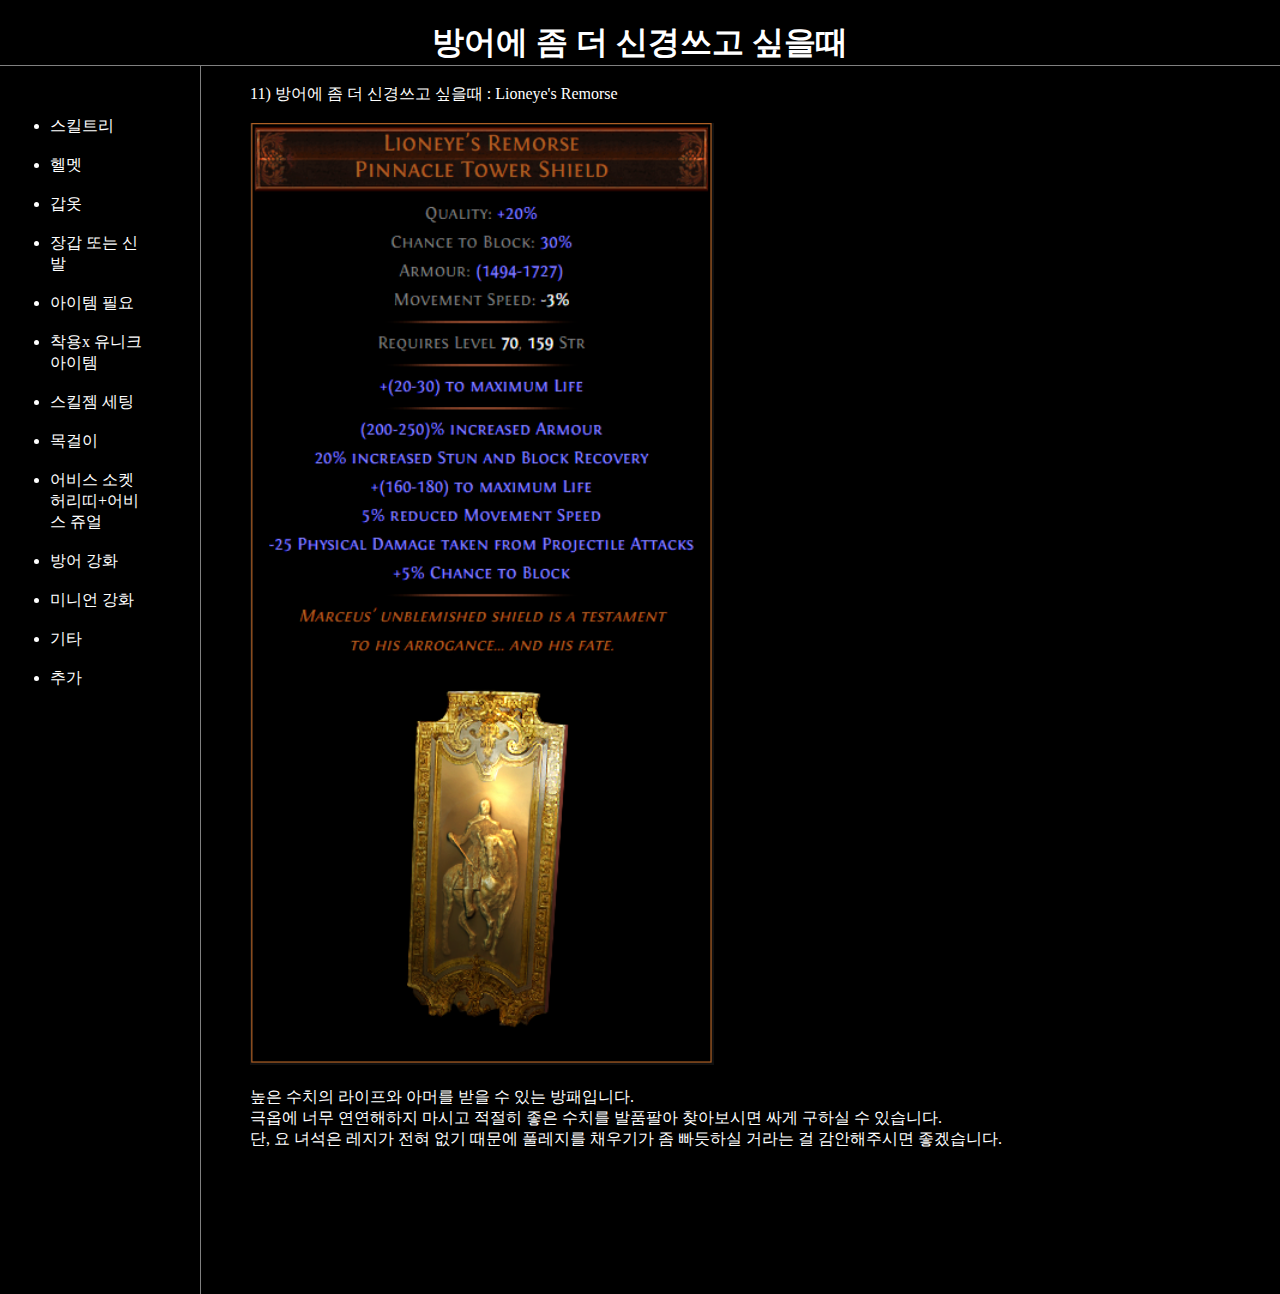
<file: 방어.html>
<!DOCTYPE html>
<html>
<head>
  <meta charset="utf-8">
  <title>네크로멘서</title>
  <link rel="stylesheet" href="css.css">
</head>
<body>
  <h1>방어에 좀 더 신경쓰고 싶을때</h1>
  <div class="grid">
    <ul>
      <li><a href="index.html">스킬트리</a></li><br>
      <li><a href="헬멧.html">헬멧</a></li><br>
      <li><a href="갑옷.html">갑옷</a></li><br>
      <li><a href="장갑또는신발.html">장갑 또는 신발</a></li><br>
      <li><a href="아이템옵션.html">아이템 필요</a></li><br>
      <li><a href="착용x.html">착용x 유니크 아이템</a></li><br>
      <li><a href="기타스킬젬.html">스킬젬 세팅</a></li><br>
      <li><a href="목걸이.html">목걸이</a></li><br>
      <li><a href="허리띠쥬얼.html">어비스 소켓 허리띠+어비스 쥬얼</a></li><br>
      <li><a href="방어.html">방어 강화</a></li><br>
      <li><a href="미니언강화.html">미니언 강화</a></li><br>
      <li><a href="기타.html">기타</a></li><br>
      <li><a href="추가.html">추가</a></li><br>
    </ul>
    <div>
      <br>
      <span>
        11) 방어에 좀 더 신경쓰고 싶을때 : Lioneye's Remorse <br><br>
        <img src="17.png"><br><br>
        높은 수치의 라이프와 아머를 받을 수 있는 방패입니다. <br>
        극옵에 너무 연연해하지 마시고 적절히 좋은 수치를 발품팔아 찾아보시면 싸게 구하실 수 있습니다.<br>
         단, 요 녀석은 레지가 전혀 없기 때문에 풀레지를 채우기가 좀 빠듯하실 거라는 걸 감안해주시면 좋겠습니다.<br><br><br><br><br><br><br><br><br>
      </span>
    </div>
  </body>
  </html>
</file>
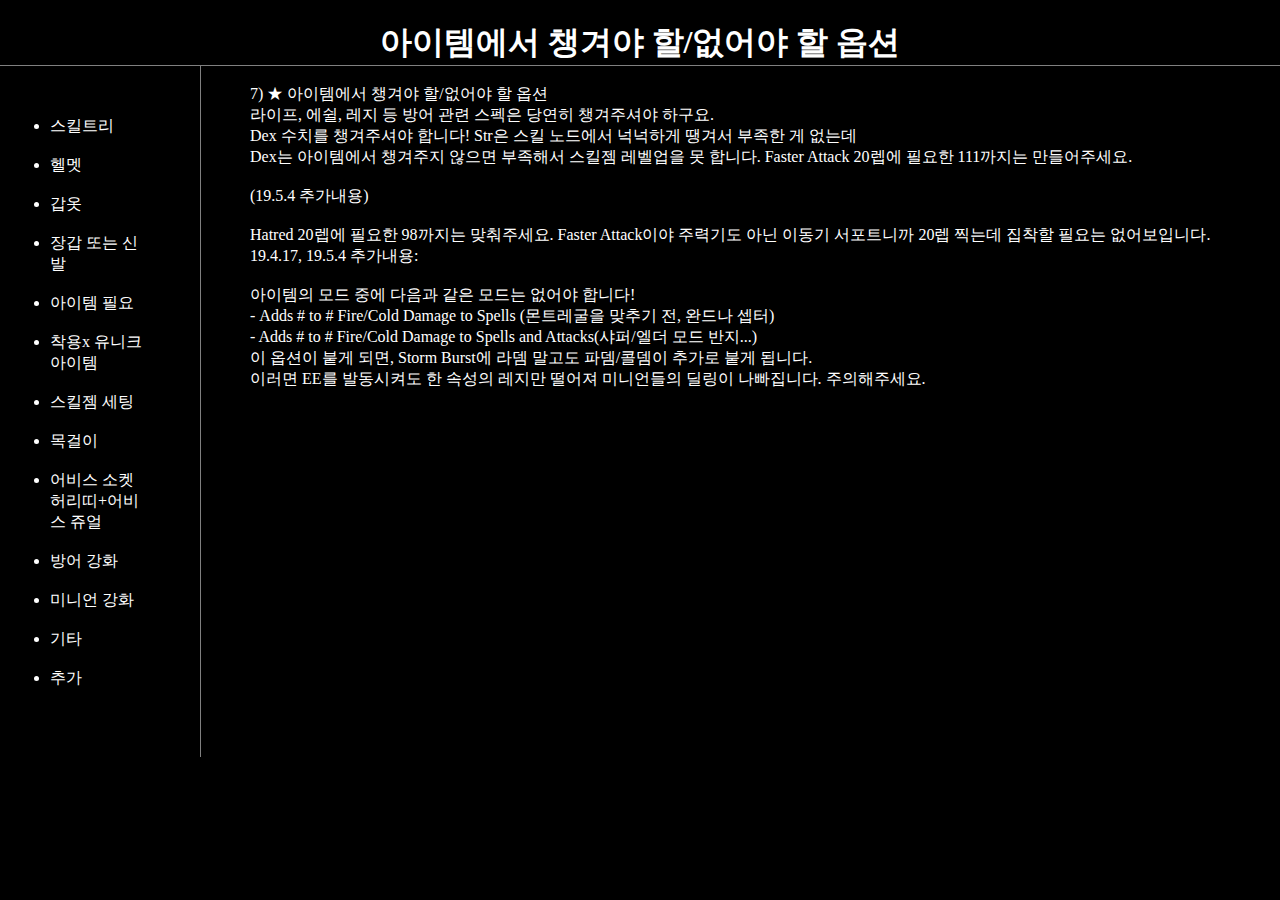
<file: 아이템옵션.html>
<!DOCTYPE html>
<html>
<head>
  <meta charset="utf-8">
  <title>네크로멘서</title>
  <link rel="stylesheet" href="css.css">
</head>
<body>
  <h1>아이템에서 챙겨야 할/없어야 할 옵션</h1>
  <div class="grid">
    <ul>
      <li><a href="index.html">스킬트리</a></li><br>
      <li><a href="헬멧.html">헬멧</a></li><br>
      <li><a href="갑옷.html">갑옷</a></li><br>
      <li><a href="장갑또는신발.html">장갑 또는 신발</a></li><br>
      <li><a href="아이템옵션.html">아이템 필요</a></li><br>
      <li><a href="착용x.html">착용x 유니크 아이템</a></li><br>
      <li><a href="기타스킬젬.html">스킬젬 세팅</a></li><br>
      <li><a href="목걸이.html">목걸이</a></li><br>
      <li><a href="허리띠쥬얼.html">어비스 소켓 허리띠+어비스 쥬얼</a></li><br>
      <li><a href="방어.html">방어 강화</a></li><br>
      <li><a href="미니언강화.html">미니언 강화</a></li><br>
      <li><a href="기타.html">기타</a></li><br>
      <li><a href="추가.html">추가</a></li><br>
    </ul>
    <div>
      <br>
      <span>
        7) ★ 아이템에서 챙겨야 할/없어야 할 옵션 <br>
        라이프, 에쉴, 레지 등 방어 관련 스펙은 당연히 챙겨주셔야 하구요.<br>
        Dex 수치를 챙겨주셔야 합니다! Str은 스킬 노드에서 넉넉하게 땡겨서 부족한 게 없는데 <br>
        Dex는 아이템에서 챙겨주지 않으면 부족해서 스킬젬 레벨업을 못 합니다. Faster Attack 20렙에 필요한 111까지는 만들어주세요.<br><br>
         (19.5.4 추가내용)<br><br>
          Hatred 20렙에 필요한 98까지는 맞춰주세요. Faster Attack이야 주력기도 아닌 이동기 서포트니까 20렙 찍는데 집착할 필요는 없어보입니다.<br>
        19.4.17, 19.5.4 추가내용:<br><br>
        아이템의 모드 중에 다음과 같은 모드는 없어야 합니다!<br>
        - Adds # to # Fire/Cold Damage to Spells (몬트레굴을 맞추기 전, 완드나 셉터)<br>
        - Adds # to # Fire/Cold Damage to Spells and Attacks(샤퍼/엘더 모드 반지...)<br>
        이 옵션이 붙게 되면, Storm Burst에 라뎀 말고도 파뎀/콜뎀이 추가로 붙게 됩니다. <br>
        이러면 EE를 발동시켜도 한 속성의 레지만 떨어져 미니언들의 딜링이 나빠집니다. 주의해주세요.<br><br><br><br><br><br><br><br><br><br>

      </span>
    </div>
  </body>
  </html>
</file>
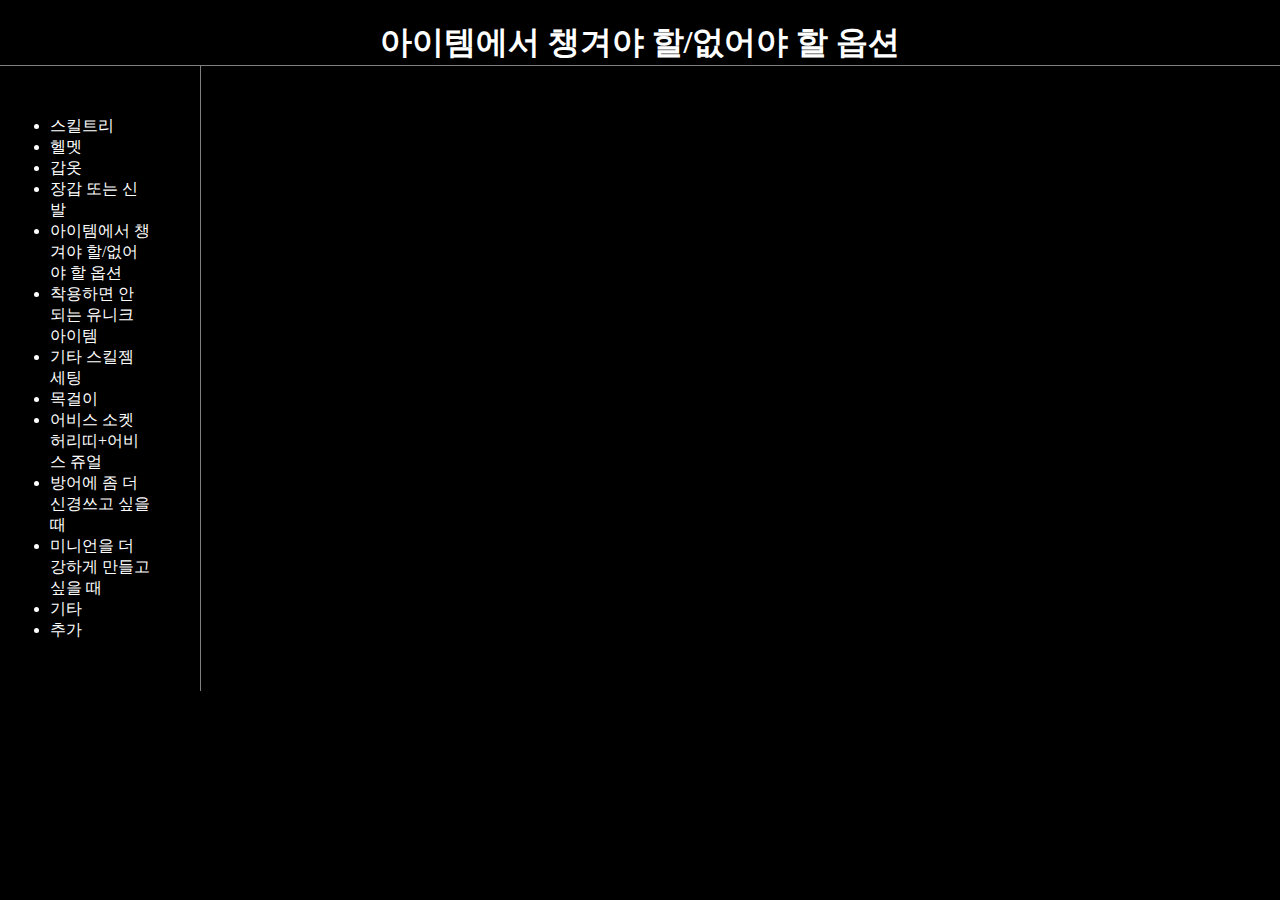
<file: 양식.html>
<!DOCTYPE html>
<html>
<head>
  <meta charset="utf-8">
  <title>네크로멘서</title>
  <link rel="stylesheet" href="css.css">
</head>
<body>
  <h1>아이템에서 챙겨야 할/없어야 할 옵션</h1>
  <div class="grid">
    <ul>
      <li><a href="index.html">스킬트리</a></li>
      <li><a href="헬멧.html">헬멧</a></li>
      <li><a href="갑옷.html">갑옷</a></li>
      <li><a href="장갑또는신발.html">장갑 또는 신발</a></li>
      <li><a href="아이템옵션.html">아이템에서 챙겨야 할/없어야 할 옵션</a></li>
      <li><a href="착용x.html">착용하면 안 되는 유니크 아이템</a></li>
      <li><a href="기타스킬젬.html">기타 스킬젬 세팅</a></li>
      <li><a href="목걸이.html">목걸이</a></li>
      <li><a href="허리띠쥬얼.html">어비스 소켓 허리띠+어비스 쥬얼</a></li>
      <li><a href="방어.html">방어에 좀 더 신경쓰고 싶을때</a></li>
      <li><a href="미니언강화.html">미니언을 더 강하게 만들고 싶을 때</a></li>
      <li><a href="기타.html">기타</a></li>
      <li><a href="추가.html">추가</a></li>

    </ul>
    <div>
      <br>
      <span>

      </span>
    </div>
  </body>
  </html>
</file>
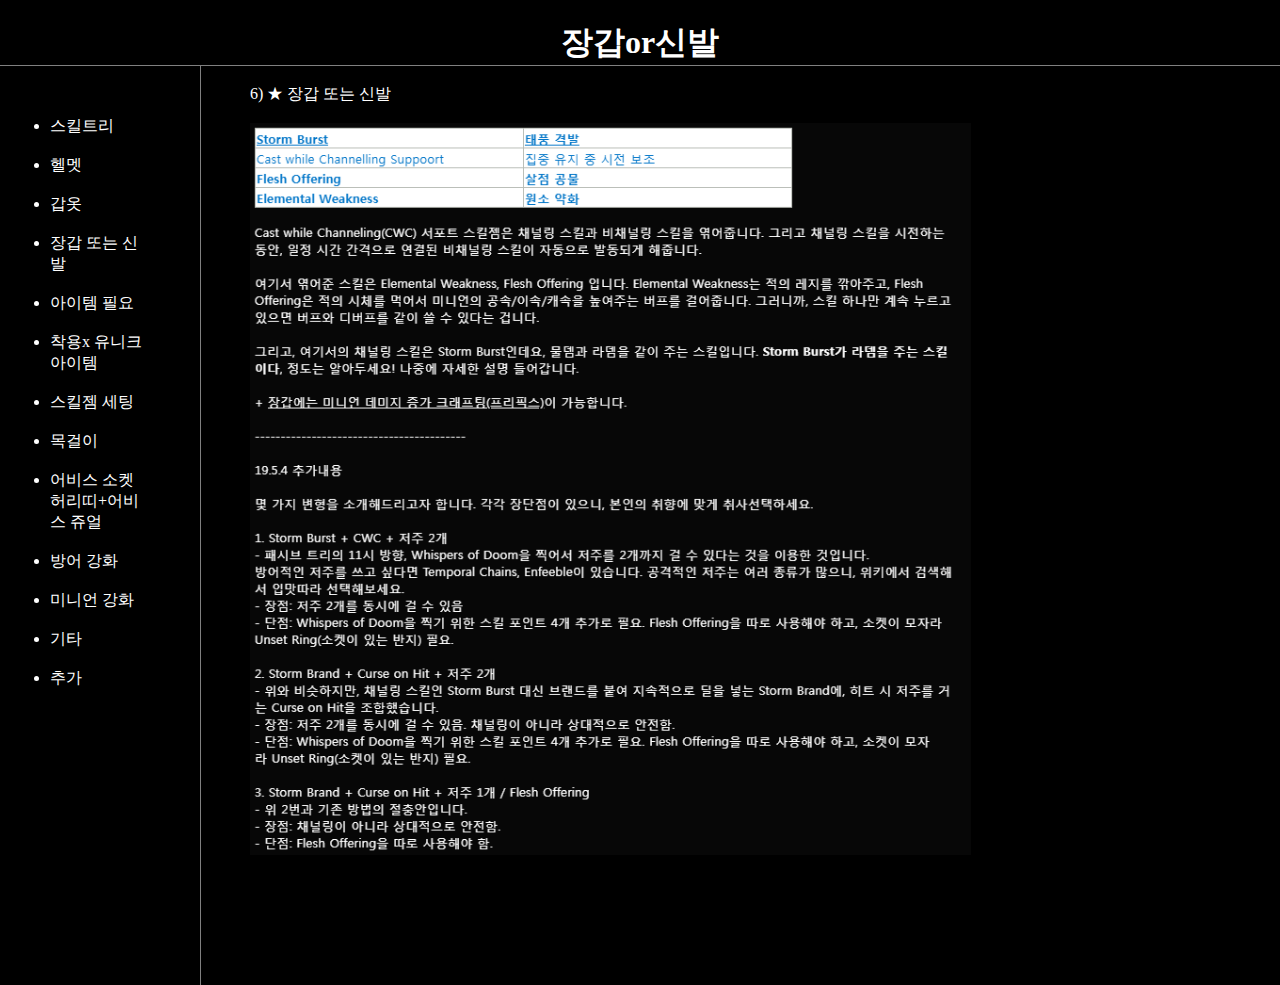
<file: 장갑또는신발.html>
<!DOCTYPE html>
<html>
<head>
  <meta charset="utf-8">
  <title>네크로멘서</title>
  <link rel="stylesheet" href="css.css">
</head>
<body>
  <h1>장갑or신발</h1>
  <div class="grid">
    <ul>
      <li><a href="index.html">스킬트리</a></li><br>
      <li><a href="헬멧.html">헬멧</a></li><br>
      <li><a href="갑옷.html">갑옷</a></li><br>
      <li><a href="장갑또는신발.html">장갑 또는 신발</a></li><br>
      <li><a href="아이템옵션.html">아이템 필요</a></li><br>
      <li><a href="착용x.html">착용x 유니크 아이템</a></li><br>
      <li><a href="기타스킬젬.html">스킬젬 세팅</a></li><br>
      <li><a href="목걸이.html">목걸이</a></li><br>
      <li><a href="허리띠쥬얼.html">어비스 소켓 허리띠+어비스 쥬얼</a></li><br>
      <li><a href="방어.html">방어 강화</a></li><br>
      <li><a href="미니언강화.html">미니언 강화</a></li><br>
      <li><a href="기타.html">기타</a></li><br>
      <li><a href="추가.html">추가</a></li><br>
    </ul>
    <div>
      <br>
      <span>
        6) ★ 장갑 또는 신발 <br><br>
        <img class="jang" src="9.png">
        <br><br><br><br><br><br><br><br>
      </span>
    </div>
  </body>
  </html>
</file>
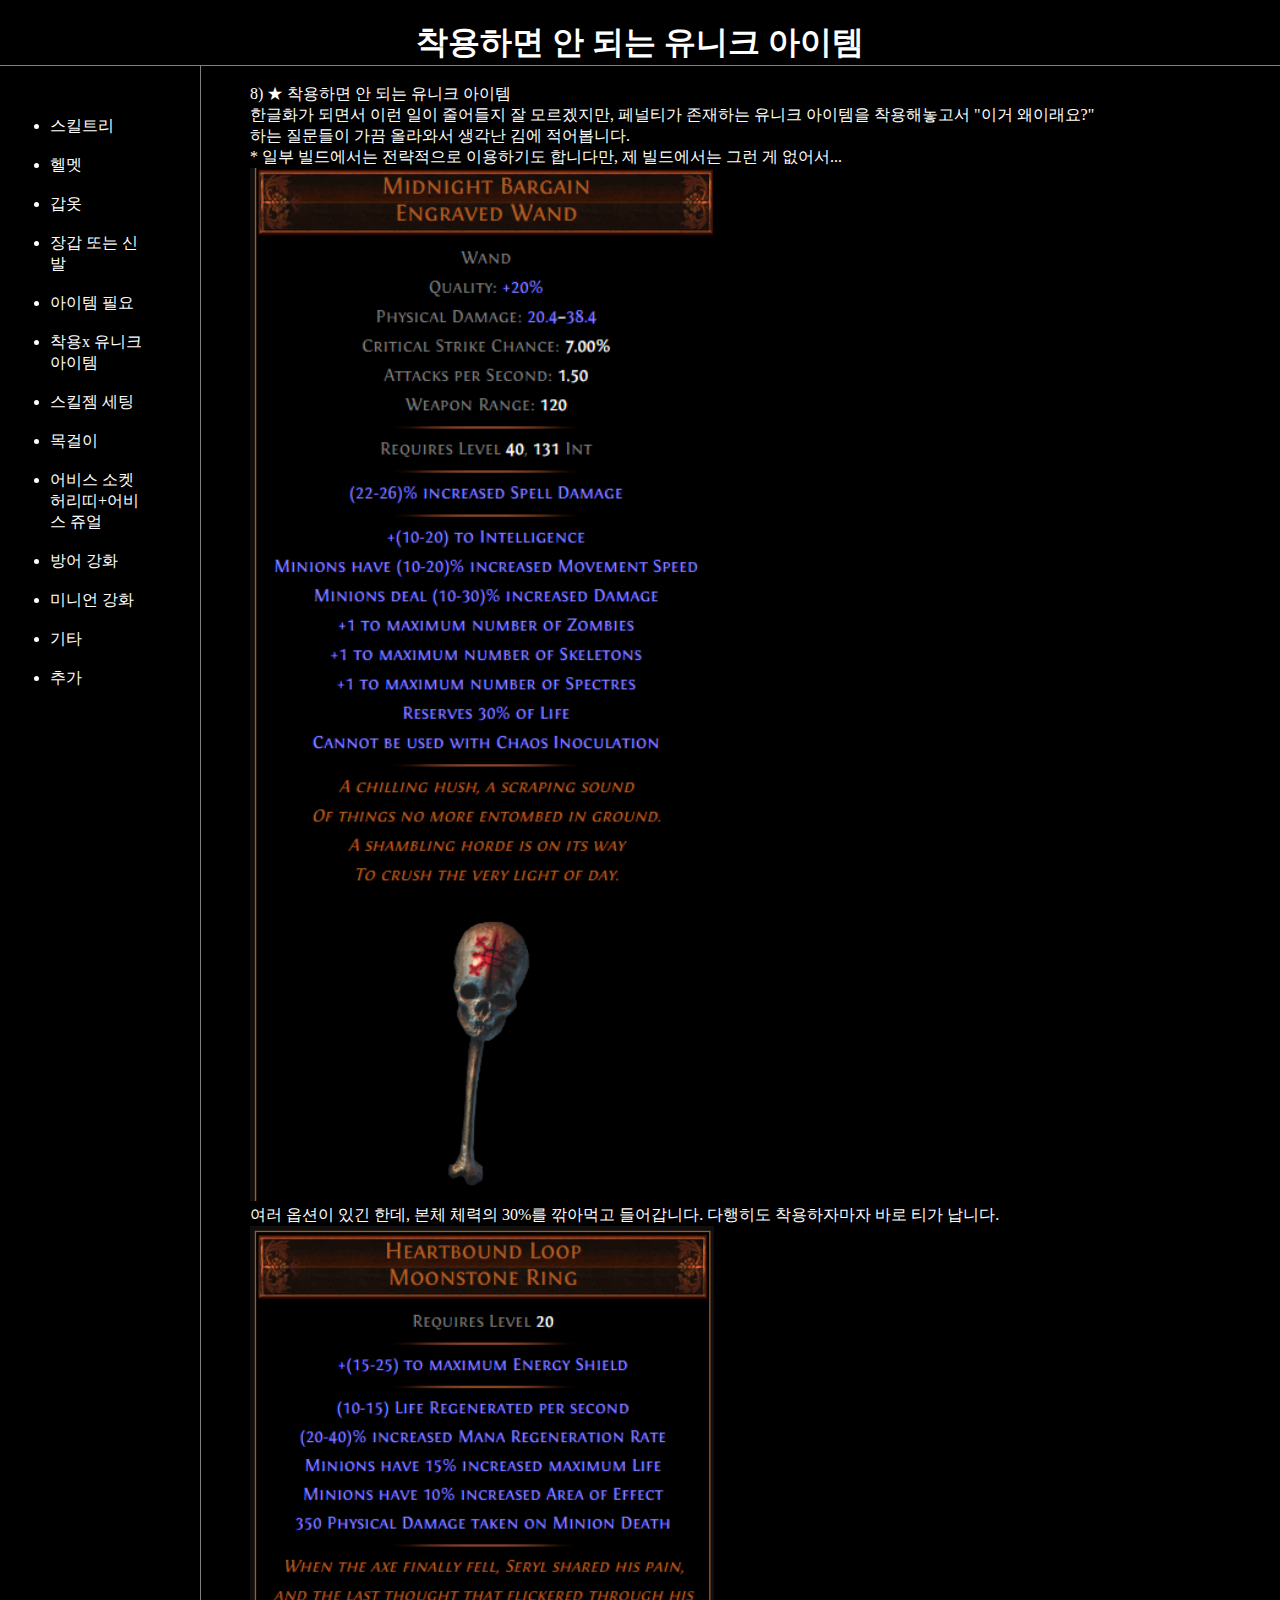
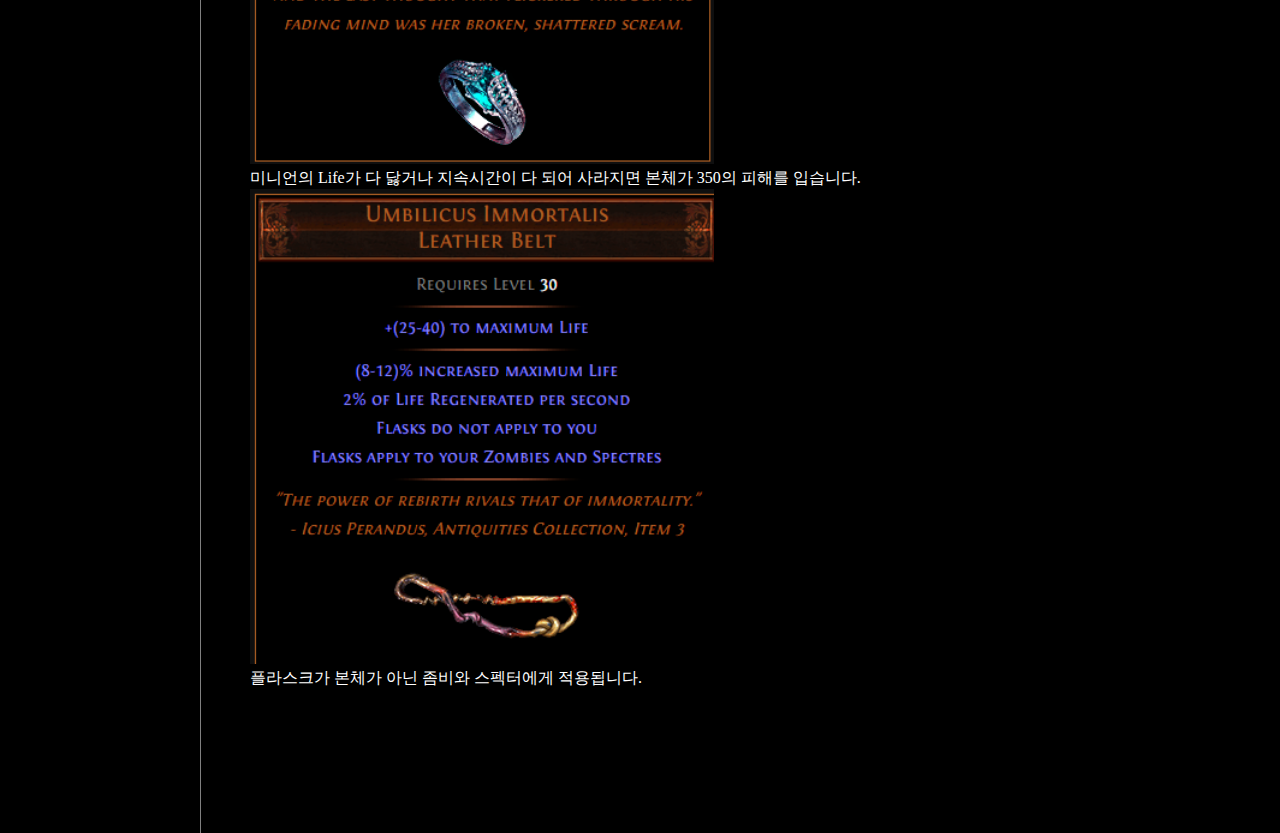
<file: 착용x.html>
<!DOCTYPE html>
<html>
<head>
  <meta charset="utf-8">
  <title>네크로멘서</title>
  <link rel="stylesheet" href="css.css">
</head>
<body>
  <h1>착용하면 안 되는 유니크 아이템</h1>
  <div class="grid">
    <ul>
      <li><a href="index.html">스킬트리</a></li><br>
      <li><a href="헬멧.html">헬멧</a></li><br>
      <li><a href="갑옷.html">갑옷</a></li><br>
      <li><a href="장갑또는신발.html">장갑 또는 신발</a></li><br>
      <li><a href="아이템옵션.html">아이템 필요</a></li><br>
      <li><a href="착용x.html">착용x 유니크 아이템</a></li><br>
      <li><a href="기타스킬젬.html">스킬젬 세팅</a></li><br>
      <li><a href="목걸이.html">목걸이</a></li><br>
      <li><a href="허리띠쥬얼.html">어비스 소켓 허리띠+어비스 쥬얼</a></li><br>
      <li><a href="방어.html">방어 강화</a></li><br>
      <li><a href="미니언강화.html">미니언 강화</a></li><br>
      <li><a href="기타.html">기타</a></li><br>
      <li><a href="추가.html">추가</a></li><br>

    </ul>
    <div>
      <br>
      <span>
                    8) ★ 착용하면 안 되는 유니크 아이템 <br>
        한글화가 되면서 이런 일이 줄어들지 잘 모르겠지만, 페널티가 존재하는 유니크 아이템을 착용해놓고서 "이거 왜이래요?"<br>
         하는 질문들이 가끔 올라와서 생각난 김에 적어봅니다.<br>
        * 일부 빌드에서는 전략적으로 이용하기도 합니다만, 제 빌드에서는 그런 게 없어서...<br>
        <img src="10.png"><br>여러 옵션이 있긴 한데, 본체 체력의 30%를 깎아먹고 들어갑니다. 다행히도 착용하자마자 바로 티가 납니다.<br>
        <img src="111.png"><br>미니언의 Life가 다 닳거나 지속시간이 다 되어 사라지면 본체가 350의 피해를 입습니다.<br>
        <img src="12.png"><br>플라스크가 본체가 아닌 좀비와 스펙터에게 적용됩니다.<br><br><br><br><br><br><br><br><br>
      </span>
    </div>
  </body>
  </html>
</file>
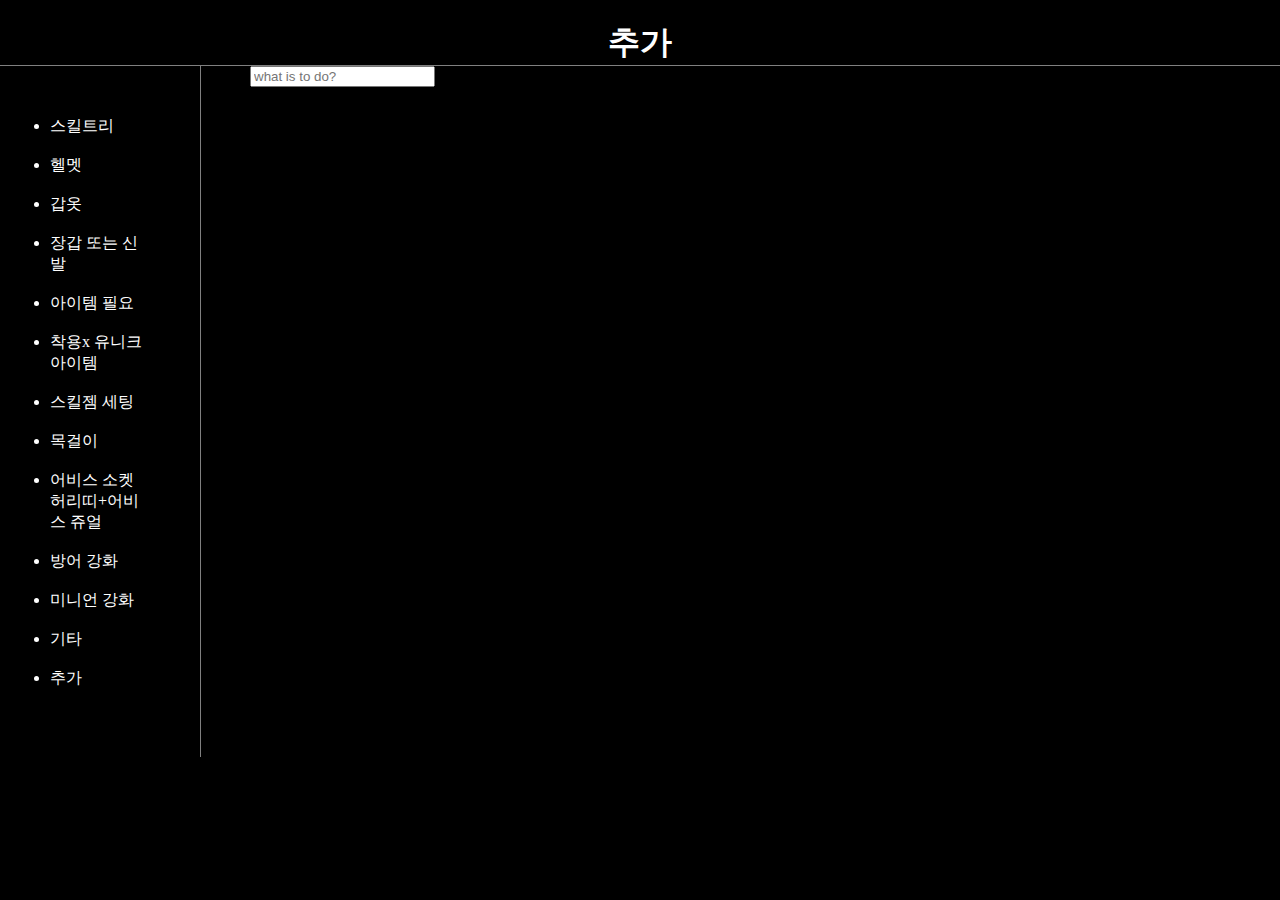
<file: 추가.html>
<!DOCTYPE html>
<html>
<head>
  <meta charset="utf-8">
  <title>네크로멘서</title>
  <link rel="stylesheet" href="css.css">
</head>
<body>
  <h1>추가</h1>
  <div class="grid">
    <ul>
      <li><a href="index.html">스킬트리</a></li><br>
      <li><a href="헬멧.html">헬멧</a></li><br>
      <li><a href="갑옷.html">갑옷</a></li><br>
      <li><a href="장갑또는신발.html">장갑 또는 신발</a></li><br>
      <li><a href="아이템옵션.html">아이템 필요</a></li><br>
      <li><a href="착용x.html">착용x 유니크 아이템</a></li><br>
      <li><a href="기타스킬젬.html">스킬젬 세팅</a></li><br>
      <li><a href="목걸이.html">목걸이</a></li><br>
      <li><a href="허리띠쥬얼.html">어비스 소켓 허리띠+어비스 쥬얼</a></li><br>
      <li><a href="방어.html">방어 강화</a></li><br>
      <li><a href="미니언강화.html">미니언 강화</a></li><br>
      <li><a href="기타.html">기타</a></li><br>
      <li><a href="추가.html">추가</a></li><br>
    </ul>
    <div>
    <form class="ps_formToDo">
      <input type="text" placeholder="what is to do?">
    </form>
    <ol class="ps_toDoList">

    </ol>
    </div>
    </div>
    <script src="passToDo.js">

    </script>
  </body>
  </html>
</file>
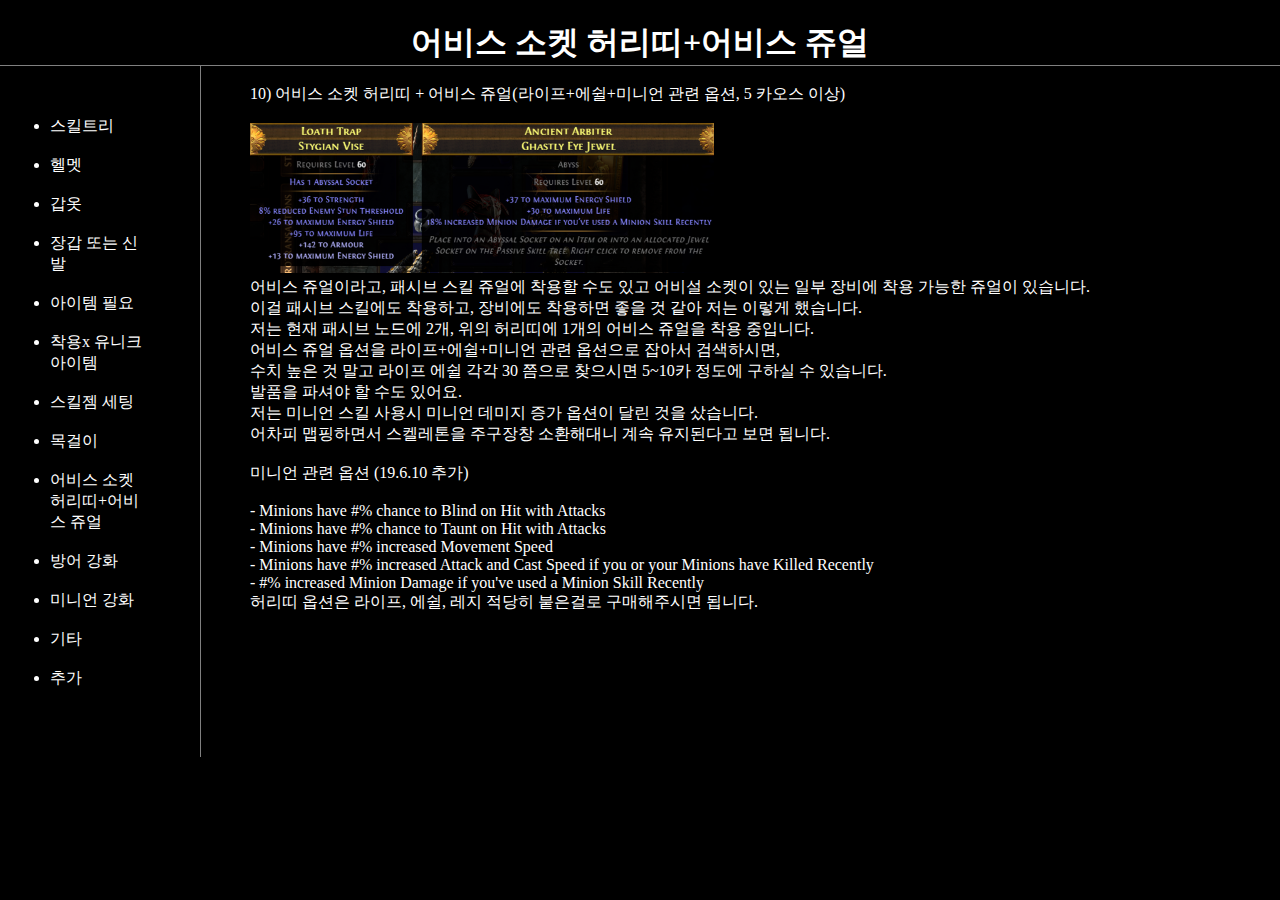
<file: 허리띠쥬얼.html>
<!DOCTYPE html>
<html>
<head>
  <meta charset="utf-8">
  <title>네크로멘서</title>
  <link rel="stylesheet" href="css.css">
</head>
<body>
  <h1>어비스 소켓 허리띠+어비스 쥬얼</h1>
  <div class="grid">
    <ul>
      <li><a href="index.html">스킬트리</a></li><br>
      <li><a href="헬멧.html">헬멧</a></li><br>
      <li><a href="갑옷.html">갑옷</a></li><br>
      <li><a href="장갑또는신발.html">장갑 또는 신발</a></li><br>
      <li><a href="아이템옵션.html">아이템 필요</a></li><br>
      <li><a href="착용x.html">착용x 유니크 아이템</a></li><br>
      <li><a href="기타스킬젬.html">스킬젬 세팅</a></li><br>
      <li><a href="목걸이.html">목걸이</a></li><br>
      <li><a href="허리띠쥬얼.html">어비스 소켓 허리띠+어비스 쥬얼</a></li><br>
      <li><a href="방어.html">방어 강화</a></li><br>
      <li><a href="미니언강화.html">미니언 강화</a></li><br>
      <li><a href="기타.html">기타</a></li><br>
      <li><a href="추가.html">추가</a></li><br>
    </ul>
    <div>
      <br>
      <span>
        10) 어비스 소켓 허리띠 + 어비스 쥬얼(라이프+에쉴+미니언 관련 옵션, 5 카오스 이상)<br><br>
        <img src="16.png"><br>
        어비스 쥬얼이라고, 패시브 스킬 쥬얼에 착용할 수도 있고 어비설 소켓이 있는 일부 장비에 착용 가능한 쥬얼이 있습니다.<br>
        이걸 패시브 스킬에도 착용하고, 장비에도 착용하면 좋을 것 같아 저는 이렇게 했습니다. <br>
        저는 현재 패시브 노드에 2개, 위의 허리띠에 1개의 어비스 쥬얼을 착용 중입니다.<br>
        어비스 쥬얼 옵션을 라이프+에쉴+미니언 관련 옵션으로 잡아서 검색하시면, <br>
        수치 높은 것 말고 라이프 에쉴 각각 30 쯤으로 찾으시면 5~10카 정도에 구하실 수 있습니다.<br>
         발품을 파셔야 할 수도 있어요.<br>
        저는 미니언 스킬 사용시 미니언 데미지 증가 옵션이 달린 것을 샀습니다.<br>
         어차피 맵핑하면서 스켈레톤을 주구장창 소환해대니 계속 유지된다고 보면 됩니다.<br><br>
        미니언 관련 옵션 (19.6.10 추가)<br><br>
        - Minions have #% chance to Blind on Hit with Attacks <br>
        - Minions have #% chance to Taunt on Hit with Attacks <br>
        - Minions have #% increased Movement Speed <br>
        - Minions have #% increased Attack and Cast Speed if you or your Minions have Killed Recently <br>
        - #% increased Minion Damage if you've used a Minion Skill Recently <br>
        허리띠 옵션은 라이프, 에쉴, 레지 적당히 붙은걸로 구매해주시면 됩니다. <br><br><br><br><br><br><br><br><br>

      </span>
    </div>
  </body>
  </html>
</file>
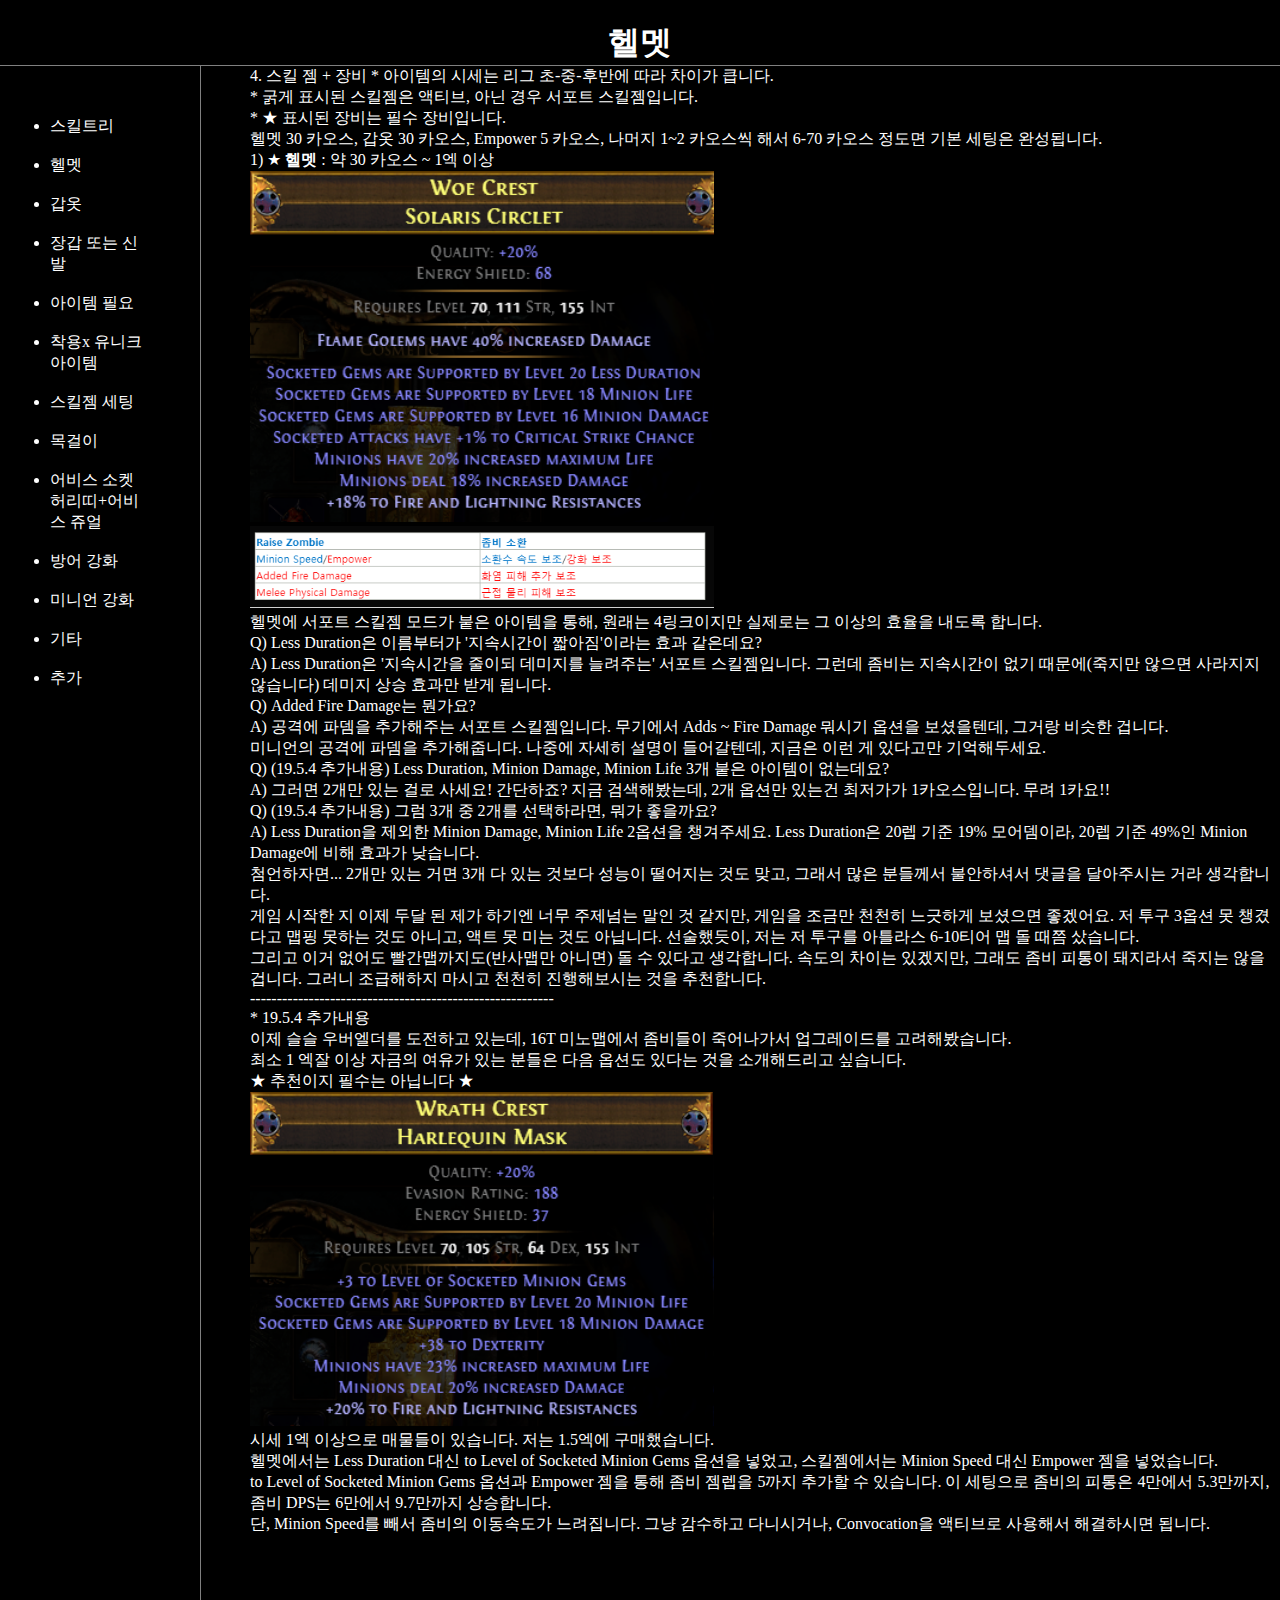
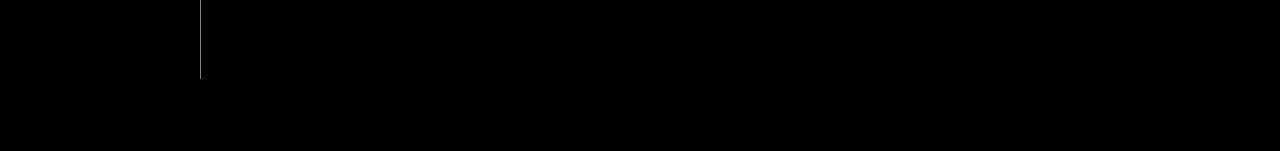
<file: 헬멧.html>
<!DOCTYPE html>
<html>
<head>
  <meta charset="utf-8">
  <title>네크로멘서</title>
  <link rel="stylesheet" href="css.css">
</head>
<body>
  <h1>헬멧</h1>
  <div class="grid">
    <ul>
      <li><a href="index.html">스킬트리</a></li><br>
      <li><a href="헬멧.html">헬멧</a></li><br>
      <li><a href="갑옷.html">갑옷</a></li><br>
      <li><a href="장갑또는신발.html">장갑 또는 신발</a></li><br>
      <li><a href="아이템옵션.html">아이템 필요</a></li><br>
      <li><a href="착용x.html">착용x 유니크 아이템</a></li><br>
      <li><a href="기타스킬젬.html">스킬젬 세팅</a></li><br>
      <li><a href="목걸이.html">목걸이</a></li><br>
      <li><a href="허리띠쥬얼.html">어비스 소켓 허리띠+어비스 쥬얼</a></li><br>
      <li><a href="방어.html">방어 강화</a></li><br>
      <li><a href="미니언강화.html">미니언 강화</a></li><br>
      <li><a href="기타.html">기타</a></li><br>
      <li><a href="추가.html">추가</a></li><br>
    </ul>
    <div>
      <span>
      4. 스킬 젬 + 장비
      * 아이템의 시세는 리그 초-중-후반에 따라 차이가 큽니다.<br>
      * 굵게 표시된 스킬젬은 액티브, 아닌 경우 서포트 스킬젬입니다.<br>
      * ★ 표시된 장비는 필수 장비입니다. <br>
      헬멧 30 카오스, 갑옷 30 카오스, Empower 5 카오스, 나머지 1~2 카오스씩 해서 6-70 카오스 정도면 기본 세팅은 완성됩니다.<br>
       1) ★ <strong>헬멧</strong> : 약 30 카오스 ~ 1엑 이상 <br>
       <img src="11.png"> <br>
       <img src="333.png"><br>
       <span>
        헬멧에 서포트 스킬젬 모드가 붙은 아이템을 통해, 원래는 4링크이지만 실제로는 그 이상의 효율을 내도록 합니다. <br>
          Q) Less Duration은 이름부터가 '지속시간이 짧아짐'이라는 효과 같은데요?<br>
          A) Less Duration은 '지속시간을 줄이되 데미지를 늘려주는' 서포트 스킬젬입니다. 그런데 좀비는 지속시간이 없기 때문에(죽지만 않으면 사라지지 않습니다) 데미지 상승 효과만 받게 됩니다.<br>
          Q) Added Fire Damage는 뭔가요?<br>
          A) 공격에 파뎀을 추가해주는 서포트 스킬젬입니다. 무기에서 Adds ~ Fire Damage 뭐시기 옵션을 보셨을텐데, 그거랑 비슷한 겁니다.<br>
          미니언의 공격에 파뎀을 추가해줍니다. 나중에 자세히 설명이 들어갈텐데, 지금은 이런 게 있다고만 기억해두세요.<br>
          Q) (19.5.4 추가내용) Less Duration, Minion Damage, Minion Life 3개 붙은 아이템이 없는데요?<br>
          A) 그러면 2개만 있는 걸로 사세요! 간단하죠? 지금 검색해봤는데, 2개 옵션만 있는건 최저가가 1카오스입니다. 무려 1카요!!<br>
          Q) (19.5.4 추가내용) 그럼 3개 중 2개를 선택하라면, 뭐가 좋을까요?<br>
          A) Less Duration을 제외한 Minion Damage, Minion Life 2옵션을 챙겨주세요. Less Duration은 20렙 기준 19% 모어뎀이라, 20렙 기준 49%인 Minion Damage에 비해 효과가 낮습니다.<br>
          첨언하자면... 2개만 있는 거면 3개 다 있는 것보다 성능이 떨어지는 것도 맞고, 그래서 많은 분들께서 불안하셔서 댓글을 달아주시는 거라 생각합니다.<br>
          게임 시작한 지 이제 두달 된 제가 하기엔 너무 주제넘는 말인 것 같지만, 게임을 조금만 천천히 느긋하게 보셨으면 좋겠어요. 저 투구 3옵션 못 챙겼다고 맵핑 못하는 것도 아니고, 액트 못 미는 것도 아닙니다. 선술했듯이, 저는 저 투구를 아틀라스 6-10티어 맵 돌 때쯤 샀습니다.<br>
          그리고 이거 없어도 빨간맵까지도(반사맵만 아니면) 돌 수 있다고 생각합니다. 속도의 차이는 있겠지만, 그래도 좀비 피통이 돼지라서 죽지는 않을 겁니다. 그러니 조급해하지 마시고 천천히 진행해보시는 것을 추천합니다.<br>
          ---------------------------------------------------------<br>
          * 19.5.4 추가내용 <br>
          이제 슬슬 우버엘더를 도전하고 있는데, 16T 미노맵에서 좀비들이 죽어나가서 업그레이드를 고려해봤습니다.<br>
          최소 1 엑잘 이상 자금의 여유가 있는 분들은 다음 옵션도 있다는 것을 소개해드리고 싶습니다.<br>
          ★ 추천이지 필수는 아닙니다 ★ <br>
          <img src="44.png" ><br>
          시세 1엑 이상으로 매물들이 있습니다. 저는 1.5엑에 구매했습니다. <br>
          헬멧에서는 Less Duration 대신 to Level of Socketed Minion Gems 옵션을 넣었고, 스킬젬에서는 Minion Speed 대신 Empower 젬을 넣었습니다.<br>
          to Level of Socketed Minion Gems 옵션과 Empower 젬을 통해 좀비 젬렙을 5까지 추가할 수 있습니다. 이 세팅으로 좀비의 피통은 4만에서 5.3만까지, 좀비 DPS는 6만에서 9.7만까지 상승합니다.<br>
          단, Minion Speed를 빼서 좀비의 이동속도가 느려집니다. 그냥 감수하고 다니시거나, Convocation을 액티브로 사용해서 해결하시면 됩니다.<br>
          <br><br><br><br><br><br><br><br>
       </span>
       </span>
    </div>
    <div>
      <br>
      <br>
      <br>
      <br>
      <body>
</html>
</file>
<file: css.css>
.grid{
  display: grid;
  grid-template-columns: 250px 1fr;
}
.grid ul{
  border-right: 1px solid gray;
  width: 100px;
  margin: 0;
  padding:50px;
}
.jang{
  width: 70%
}
.etc{
  width: 85%
}
h1{
  border-bottom: 1px solid gray;
  text-align: center ;
  color: white;
  margin-bottom: 0;
}
body{
  margin: 0;
  background-color: black;
}
span{
  color: white;
}
img{
  width: 45%
}
ul{

  color: white;
}
a{
  text-align:justify;
  text-decoration: none;
  color: white;
}
@media(max-width:800px){
  .grid{
    display: none;
  }
  .grid ul{
    border-right: none;
  }
  h1{
    border-bottom: none;
  }

}
button{
  text-align: right;
}
</file>
